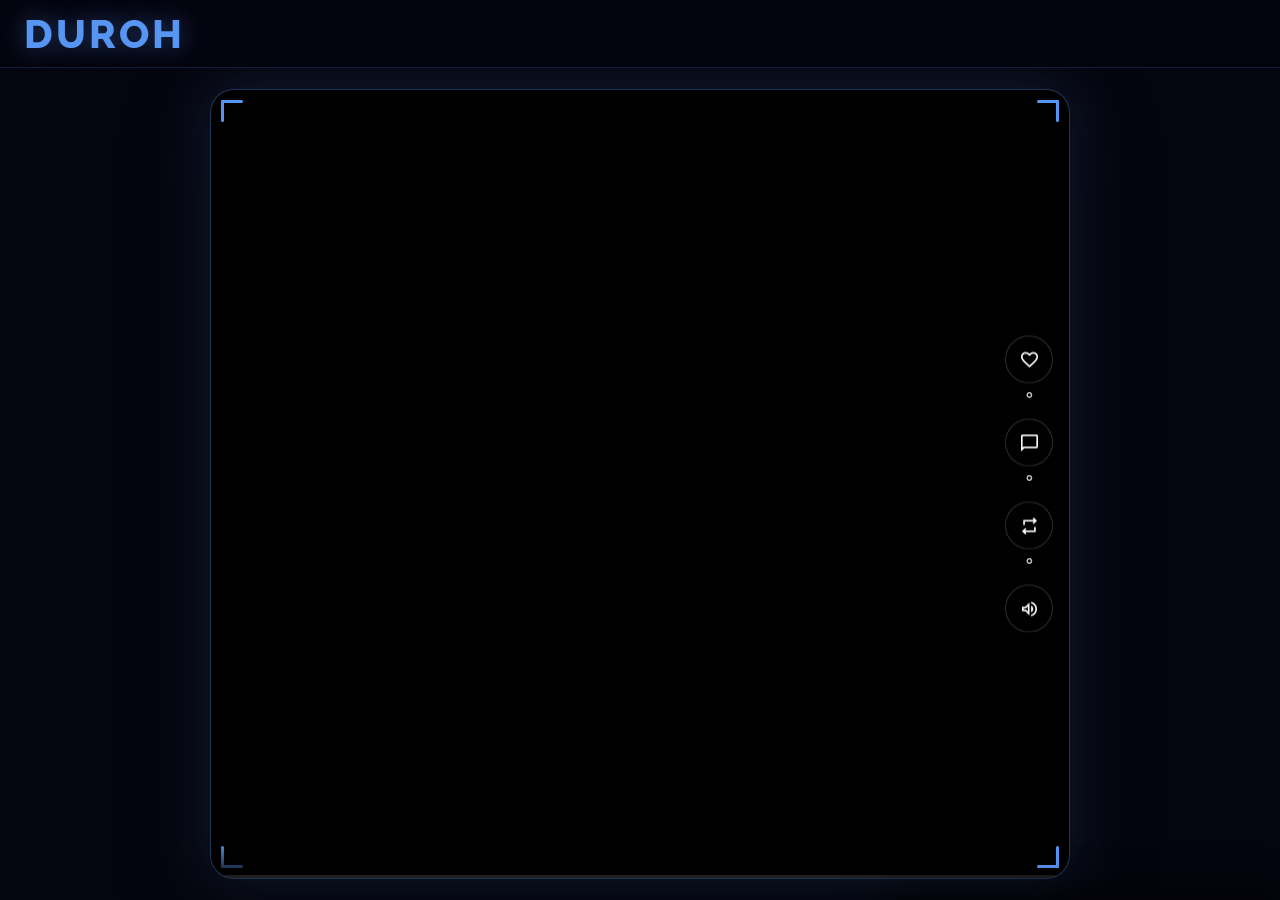
<file: index.html>
<!DOCTYPE html>
<html lang="en">
<head>
  <meta charset="UTF-8">
  <meta name="viewport" content="width=device-width, initial-scale=1.0">
  <title>DUROH</title>
  <link rel="stylesheet" href="index.css">
  <link href="https://fonts.googleapis.com/css2?family=Raleway:wght@400;600;700;800&display=swap" rel="stylesheet">
  <link href="https://fonts.googleapis.com/css2?family=Material+Symbols+Outlined:opsz,wght,FILL,GRAD@24,400,0,0" rel="stylesheet">
  <link rel="stylesheet" href="notifications.css">
</head>
<body>
  <div id="notifications" aria-live="polite" aria-atomic="true"></div>
  <canvas id="bgCanvas" aria-hidden="true"></canvas>

  <header class="navbar">
    <div class="logo">DUROH</div>

    <!-- Logged-in nav -->
    <nav id="authNav" style="display:none">
      <ul class="nav-items">
        <li class="nav-item"><button class="nav-link active" id="homeBtn"><span class="material-symbols-outlined">home</span> Home</button></li>
        <li class="nav-item"><button class="nav-link" id="inboxBtn"><span class="material-symbols-outlined">inbox</span> Inbox</button></li>
        <li class="nav-item"><button class="nav-link" id="uploadBtn"><span class="material-symbols-outlined">upload</span> Upload</button></li>
        <li class="nav-item"><button class="nav-link" id="profileBtn"><span class="material-symbols-outlined">person</span> Profile</button></li>
      </ul>
    </nav>

    <!-- Guest nav -->
    <nav id="guestNav" style="display:none">
      <ul class="nav-items">
        <li class="nav-item"><button class="nav-link nav-guest-btn" id="loginNavBtn"><span class="material-symbols-outlined">login</span> Log in</button></li>
        <li class="nav-item"><button class="nav-link nav-signup-btn" id="signupNavBtn"><span class="material-symbols-outlined">person_add</span> Sign up</button></li>
      </ul>
    </nav>

    <button class="menu-toggle" id="menuToggle"><span class="material-symbols-outlined">menu</span></button>
    <nav class="mobile-nav" id="mobileNav" aria-hidden="true">
      <ul id="mobileNavList"></ul>
    </nav>

    <!-- Profile pic button — only shown when logged in -->
    <button class="profile-pic-btn" id="profilePicBtn" style="display:none" title="Go to Profile" aria-label="Profile">
      <img id="profile-pic-img" src="dre.jpg" alt="Profile">
    </button>
  </header>

  <main>

    <div class="stage" id="stage">
      <div class="stage-glow" aria-hidden="true"></div>
      <div class="reel" id="reel"></div>
      <div class="corner tl" aria-hidden="true"></div>
      <div class="corner tr" aria-hidden="true"></div>
      <div class="corner bl" aria-hidden="true"></div>
      <div class="corner br" aria-hidden="true"></div>

      <div class="in-stage-actions" id="inStageActions">
        <div class="action-item">
          <button class="action-btn like-btn" id="likeBtn" title="Like">
            <span class="material-symbols-outlined" id="likeIcon">favorite</span>
          </button>
          <span class="action-count" id="likeCount">0</span>
        </div>
        <div class="action-item">
          <button class="action-btn comment-btn" id="commentBtn" title="Comment">
            <span class="material-symbols-outlined">chat_bubble</span>
          </button>
          <span class="action-count" id="commentCount">0</span>
        </div>
        <div class="action-item">
          <button class="action-btn repost-btn" id="repostBtn" title="Repost">
            <span class="material-symbols-outlined" id="repostIcon">repeat</span>
          </button>
          <span class="action-count" id="repostCount">0</span>
        </div>
        <div class="action-item">
          <button class="action-btn mute-btn" id="muteBtn" title="Toggle sound">
            <span class="material-symbols-outlined" id="muteIcon">volume_up</span>
          </button>
        </div>
      </div>

      <div class="in-stage-caption" id="inStageCaption"></div>

      <div class="video-progress" id="videoProgress" aria-hidden="true">
        <div class="video-progress-fill" id="videoProgressFill"></div>
      </div>

      <button class="nav-arrow nav-up" id="navUp" aria-label="Previous video">
        <span class="material-symbols-outlined">expand_less</span>
      </button>
      <button class="nav-arrow nav-down" id="navDown" aria-label="Next video">
        <span class="material-symbols-outlined">expand_more</span>
      </button>
    </div>
  </main>

  <div class="comments-backdrop" id="commentsBackdrop"></div>
  <div class="comments-panel" id="commentsPanel" aria-hidden="true">
    <div class="comments-drag-handle"></div>
    <div class="comments-header">
      <h3>Comments</h3>
      <button class="close-comments-btn" id="closeComments"><span class="material-symbols-outlined">close</span></button>
    </div>
    <div class="comments-list" id="commentsList"><p class="comments-empty">No comments yet. Be the first!</p></div>
    <div class="comment-input-row">
      <input type="text" id="commentInput" placeholder="Add a comment…" maxlength="300" autocomplete="off" />
      <button class="post-comment-btn" id="submitComment">Post</button>
    </div>
  </div>

<script type="module">
import { client, account, databases, getCurrentUser, Query, ID, DB_ID, COL_VIDEOS, COL_LIKES, COL_COMMENTS, COL_REPOSTS } from './appwrite.js';
import { showNotification } from './notifications.js';

// ── Auth state: show right nav, profile pic ──────────────────────
const authNav       = document.getElementById('authNav');
const guestNav      = document.getElementById('guestNav');
const profilePicBtn = document.getElementById('profilePicBtn');
const profilePicImg = document.getElementById('profile-pic-img');
const mobileNavList = document.getElementById('mobileNavList');

let currentUser = null;
let userPrefs   = {};

async function initAuth() {
  currentUser = await getCurrentUser();
  if (currentUser) {
    userPrefs = await account.getPrefs().catch(() => ({}));
    // Show logged-in nav
    authNav.style.display = 'block';
    guestNav.style.display = 'none';
    profilePicBtn.style.display = 'flex';
    // Sync profile pic
    syncProfilePic();
    // Mobile nav: full logged-in items
    mobileNavList.innerHTML = `
      <li><button class="nav-link" onclick="window.location.href='index.html'">Home</button></li>
      <li><button class="nav-link" onclick="window.location.href='chat.html'">Inbox</button></li>
      <li><button class="nav-link" onclick="window.location.href='upload.html'">Upload</button></li>
      <li><button class="nav-link" onclick="window.location.href='profile.html'">Profile</button></li>`;
  } else {
    // Show guest nav
    authNav.style.display = 'none';
    guestNav.style.display = 'block';
    profilePicBtn.style.display = 'none';
    // Mobile nav: guest items
    mobileNavList.innerHTML = `
      <li><button class="nav-link" onclick="window.location.href='login.html'">Log in</button></li>
      <li><button class="nav-link nav-signup-btn" onclick="window.location.href='signup.html'">Sign up</button></li>`;
  }
}

function syncProfilePic() {
  const pic = userPrefs.picUrl;
  if (pic && profilePicImg) profilePicImg.src = pic;
}

// ── Run auth then load videos ──
// initAuth is awaited so currentUser is set before fetchVideos runs
await initAuth();

// Re-sync when tab becomes visible or localStorage updates (profile page saves)
document.addEventListener('visibilitychange', async () => {
  if (document.visibilityState === 'visible') {
    userPrefs = await account.getPrefs().catch(() => ({}));
    syncProfilePic();
  }
});
window.addEventListener('storage', async e => {
  if (e.key === 'profile_updated') {
    userPrefs = await account.getPrefs().catch(() => ({}));
    syncProfilePic();
  }
});

// Profile pic button → profile.html
profilePicBtn.addEventListener('click', () => window.location.href = 'profile.html');

// Navbar
document.getElementById('homeBtn').onclick    = () => {};
document.getElementById('inboxBtn').onclick   = () => window.location.href = 'chat.html';
document.getElementById('uploadBtn').onclick  = () => window.location.href = 'upload.html';
document.getElementById('profileBtn').onclick = () => window.location.href = 'profile.html';
document.getElementById('loginNavBtn').onclick  = () => window.location.href = 'login.html';
document.getElementById('signupNavBtn').onclick = () => window.location.href = 'signup.html';

// Mobile menu
const menuToggle = document.getElementById('menuToggle');
const mobileNav  = document.getElementById('mobileNav');
const closeMNav  = () => { mobileNav.style.display='none'; mobileNav.setAttribute('aria-hidden','true'); };
const openMNav   = () => { mobileNav.style.display='block'; mobileNav.setAttribute('aria-hidden','false'); };
menuToggle.addEventListener('click', e => { e.stopPropagation(); mobileNav.style.display==='block' ? closeMNav() : openMNav(); });
document.addEventListener('click', e => { if (!mobileNav.contains(e.target) && e.target!==menuToggle) closeMNav(); });
document.addEventListener('keydown', e => { if (e.key==='Escape') { closeMNav(); closeComments(); } });

// ── Canvas particles ──
const canvas = document.getElementById('bgCanvas');
const ctx    = canvas.getContext('2d');
let particles = [];
function resizeCanvas() { canvas.width=window.innerWidth; canvas.height=window.innerHeight; }
resizeCanvas(); window.addEventListener('resize', resizeCanvas);
function spawnP() { return {x:Math.random()*canvas.width,y:Math.random()*canvas.height,r:Math.random()*1.8+.4,vx:(Math.random()-.5)*.3,vy:(Math.random()-.5)*.3,a:Math.random()*.5+.1}; }
for(let i=0;i<90;i++) particles.push(spawnP());
function drawP() {
  ctx.clearRect(0,0,canvas.width,canvas.height);
  particles.forEach(p=>{ctx.beginPath();ctx.arc(p.x,p.y,p.r,0,Math.PI*2);ctx.fillStyle=`rgba(87,149,243,${p.a})`;ctx.fill();p.x+=p.vx;p.y+=p.vy;if(p.x<0||p.x>canvas.width)p.vx*=-1;if(p.y<0||p.y>canvas.height)p.vy*=-1;});
  requestAnimationFrame(drawP);
}
drawP();

// ── State ──
let videos=[], currentIndex=0, isMuted=false, isTransitioning=false;
let interactions={liked:false,reposted:false,likes:0,comments:0,reposts:0};
let likeDocId=null, repostDocId=null;

const reel           = document.getElementById('reel');
const inStageCaption = document.getElementById('inStageCaption');
const likeBtn        = document.getElementById('likeBtn');
const likeCountEl    = document.getElementById('likeCount');
const commentBtn     = document.getElementById('commentBtn');
const commentCountEl = document.getElementById('commentCount');
const repostBtn      = document.getElementById('repostBtn');
const repostCountEl  = document.getElementById('repostCount');
const muteBtn        = document.getElementById('muteBtn');
const muteIcon       = document.getElementById('muteIcon');
const progressFill   = document.getElementById('videoProgressFill');

function uid() { return currentUser?.$id||null; }
function fmt(n){if(n>=1e6)return(n/1e6).toFixed(1)+'M';if(n>=1e3)return(n/1e3).toFixed(1)+'k';return String(n);}
function esc(s){return String(s).replace(/&/g,'&amp;').replace(/</g,'&lt;').replace(/>/g,'&gt;').replace(/"/g,'&quot;');}

// ── Fetch videos ──
async function fetchVideos() {
  // Guard: catch unfilled DB_ID placeholder
  if (DB_ID === 'YOUR_DATABASE_ID') {
    reel.innerHTML = '<p class="empty-msg">⚠️ Open appwrite.js and paste your Database ID into DB_ID.</p>';
    return;
  }
  try {
    const res = await databases.listDocuments(DB_ID,COL_VIDEOS,[Query.orderDesc('created_at'),Query.limit(100)]);
    if(!res.documents.length){reel.innerHTML='<p class="empty-msg">No videos uploaded yet.</p>';return;}
    videos=res.documents; renderSlide(currentIndex,'none');
  } catch(err){reel.innerHTML='<p class="empty-msg">Failed to load videos.</p>';console.error(err);}
}

function renderSlide(index,direction='down') {
  if(!videos.length) return;
  const doc=videos[index];
  inStageCaption.textContent  = doc.caption||'';

  const oldSlide=reel.querySelector('.slide');
  if(oldSlide){oldSlide.classList.add(direction==='up'?'exit-down':'exit-up');setTimeout(()=>oldSlide.remove(),420);}

  const slide=document.createElement('div');
  slide.className='slide '+(direction==='up'?'enter-up':direction==='none'?'enter-none':'enter-down');
  const videoEl=document.createElement('video');
  videoEl.src=doc.url; videoEl.autoplay=true; videoEl.loop=true; videoEl.playsInline=true; videoEl.muted=isMuted; videoEl.volume=1.0;
  videoEl.addEventListener('timeupdate',()=>{if(videoEl.duration) progressFill.style.width=(videoEl.currentTime/videoEl.duration*100)+'%';});
  videoEl.addEventListener('click',()=>{videoEl.paused?videoEl.play():videoEl.pause();});
  slide.appendChild(videoEl);
  reel.appendChild(slide);

  videoEl.play().then(()=>{if(!isMuted){videoEl.muted=false;videoEl.volume=1.0;}}).catch(()=>{
    videoEl.muted=true;
    videoEl.play().then(()=>{if(!isMuted) setTimeout(()=>{videoEl.muted=false;videoEl.volume=1.0;},300);});
  });

  loadInteractions(doc.$id);
  loadComments(doc.$id);
}

function navigate(dir) {
  if(!videos.length||isTransitioning) return;
  isTransitioning=true; closeComments();
  currentIndex=dir==='up'?(currentIndex-1+videos.length)%videos.length:(currentIndex+1)%videos.length;
  renderSlide(currentIndex,dir);
  setTimeout(()=>{isTransitioning=false;},450);
}
document.getElementById('navUp').addEventListener('click',()=>navigate('up'));
document.getElementById('navDown').addEventListener('click',()=>navigate('down'));

let wheelAccum=0;
window.addEventListener('wheel',e=>{e.preventDefault();wheelAccum+=e.deltaY;if(wheelAccum>80){navigate('down');wheelAccum=0;}if(wheelAccum<-80){navigate('up');wheelAccum=0;}},{passive:false});
let touchStartY=0;
window.addEventListener('touchstart',e=>{touchStartY=e.touches[0].clientY;},{passive:true});
window.addEventListener('touchend',e=>{const dy=touchStartY-e.changedTouches[0].clientY;if(Math.abs(dy)>55) navigate(dy>0?'down':'up');});
window.addEventListener('keydown',e=>{if(e.key==='ArrowDown') navigate('down');if(e.key==='ArrowUp') navigate('up');});

muteBtn.addEventListener('click',()=>{
  isMuted=!isMuted; muteIcon.textContent=isMuted?'volume_off':'volume_up'; muteBtn.classList.toggle('muted',isMuted);
  const vid=reel.querySelector('video'); if(vid){vid.muted=isMuted;if(!isMuted) vid.volume=1.0;}
});

// ── Interactions ──
async function loadInteractions(videoId) {
  likeCountEl.textContent='0';commentCountEl.textContent='0';repostCountEl.textContent='0';
  likeBtn.classList.remove('liked');repostBtn.classList.remove('reposted');
  likeDocId=repostDocId=null;
  interactions={liked:false,reposted:false,likes:0,comments:0,reposts:0};
  try {
    const q=[Query.equal('video_id',videoId),Query.limit(1000)];
    const[lk,cm,rp]=await Promise.all([
      databases.listDocuments(DB_ID,COL_LIKES,q),
      databases.listDocuments(DB_ID,COL_COMMENTS,q),
      databases.listDocuments(DB_ID,COL_REPOSTS,q),
    ]);
    interactions.likes=lk.total;interactions.comments=cm.total;interactions.reposts=rp.total;
    if(uid()){
      const myLike=lk.documents.find(d=>d.user_id===uid());
      const myRepost=rp.documents.find(d=>d.user_id===uid());
      interactions.liked=!!myLike;interactions.reposted=!!myRepost;
      likeDocId=myLike?.$id||null;repostDocId=myRepost?.$id||null;
    }
    likeCountEl.textContent=fmt(interactions.likes);
    commentCountEl.textContent=fmt(interactions.comments);
    repostCountEl.textContent=fmt(interactions.reposts);
    likeBtn.classList.toggle('liked',interactions.liked);
    repostBtn.classList.toggle('reposted',interactions.reposted);
  }catch(e){console.warn(e);}
}

likeBtn.addEventListener('click',async()=>{
  const videoId=videos[currentIndex]?.$id; if(!videoId) return;
  if(!uid()){showNotification('Log in to like videos','info');return;}
  const was=interactions.liked; interactions.liked=!was; interactions.likes+=was?-1:1;
  likeCountEl.textContent=fmt(interactions.likes); likeBtn.classList.toggle('liked',interactions.liked); animate(likeBtn,'pop');
  try{
    if(was&&likeDocId){await databases.deleteDocument(DB_ID,COL_LIKES,likeDocId);likeDocId=null;}
    else if(!was){const d=await databases.createDocument(DB_ID,COL_LIKES,ID.unique(),{video_id:videoId,user_id:uid()});likeDocId=d.$id;}
  }catch{interactions.liked=was;interactions.likes+=was?1:-1;likeCountEl.textContent=fmt(interactions.likes);likeBtn.classList.toggle('liked',was);}
});

repostBtn.addEventListener('click',async()=>{
  const videoId=videos[currentIndex]?.$id; if(!videoId) return;
  if(!uid()){showNotification('Log in to repost','info');return;}
  const was=interactions.reposted; interactions.reposted=!was; interactions.reposts+=was?-1:1;
  repostCountEl.textContent=fmt(interactions.reposts); repostBtn.classList.toggle('reposted',interactions.reposted); animate(repostBtn,'spin');
  if(!was) showNotification('Reposted!','success',{duration:1400});
  try{
    if(was&&repostDocId){await databases.deleteDocument(DB_ID,COL_REPOSTS,repostDocId);repostDocId=null;}
    else if(!was){const d=await databases.createDocument(DB_ID,COL_REPOSTS,ID.unique(),{video_id:videoId,user_id:uid()});repostDocId=d.$id;}
  }catch{interactions.reposted=was;interactions.reposts+=was?1:-1;repostCountEl.textContent=fmt(interactions.reposts);repostBtn.classList.toggle('reposted',was);}
});

function animate(el,cls){el.classList.remove(cls);void el.offsetWidth;el.classList.add(cls);el.addEventListener('animationend',()=>el.classList.remove(cls),{once:true});}

// ── Comments ──
const commentsPanel=document.getElementById('commentsPanel');
const commentsBackdrop=document.getElementById('commentsBackdrop');
const commentsList=document.getElementById('commentsList');
const commentInput=document.getElementById('commentInput');
const submitComment=document.getElementById('submitComment');

function openComments(){commentsPanel.classList.add('open');commentsPanel.setAttribute('aria-hidden','false');commentsBackdrop.classList.add('open');}
function closeComments(){commentsPanel.classList.remove('open');commentsPanel.setAttribute('aria-hidden','true');commentsBackdrop.classList.remove('open');}
commentBtn.addEventListener('click',openComments);
document.getElementById('closeComments').addEventListener('click',closeComments);
commentsBackdrop.addEventListener('click',closeComments);

async function loadComments(videoId){
  commentsList.innerHTML='<p class="comments-loading">Loading…</p>';
  try{
    const res=await databases.listDocuments(DB_ID,COL_COMMENTS,[Query.equal('video_id',videoId),Query.orderAsc('created_at'),Query.limit(200)]);
    if(!res.documents.length){commentsList.innerHTML='<p class="comments-empty">No comments yet. Be the first!</p>';return;}
    commentsList.innerHTML='';
    res.documents.forEach(c=>{
      const item=document.createElement('div'); item.className='comment-item';
      item.innerHTML=`<div class="comment-avatar">${esc(c.username||'A')[0].toUpperCase()}</div><div class="comment-content"><span class="comment-username">${esc(c.username||'Anonymous')}</span><p class="comment-text">${esc(c.content)}</p></div>`;
      commentsList.appendChild(item);
    });
    commentsList.scrollTop=commentsList.scrollHeight;
  }catch{commentsList.innerHTML='<p class="comments-empty">Could not load comments.</p>';}
}

submitComment.addEventListener('click',async()=>{
  const videoId=videos[currentIndex]?.$id; if(!videoId) return;
  const content=commentInput.value.trim(); if(!content) return;
  if(!uid()){showNotification('Log in to comment','info');return;}
  const username=userPrefs.firstName||currentUser?.name?.split(' ')[0]||'Anonymous';
  submitComment.disabled=true;
  try{
    await databases.createDocument(DB_ID,COL_COMMENTS,ID.unique(),{video_id:videoId,user_id:uid(),content,username,created_at:new Date().toISOString()});
    commentInput.value=''; interactions.comments+=1; commentCountEl.textContent=fmt(interactions.comments);
    loadComments(videoId);
  }catch{showNotification('Failed to post','error');}
  finally{submitComment.disabled=false;}
});
commentInput.addEventListener('keydown',e=>{if(e.key==='Enter') submitComment.click();});

fetchVideos();
</script>
</body>
</html>
</file>
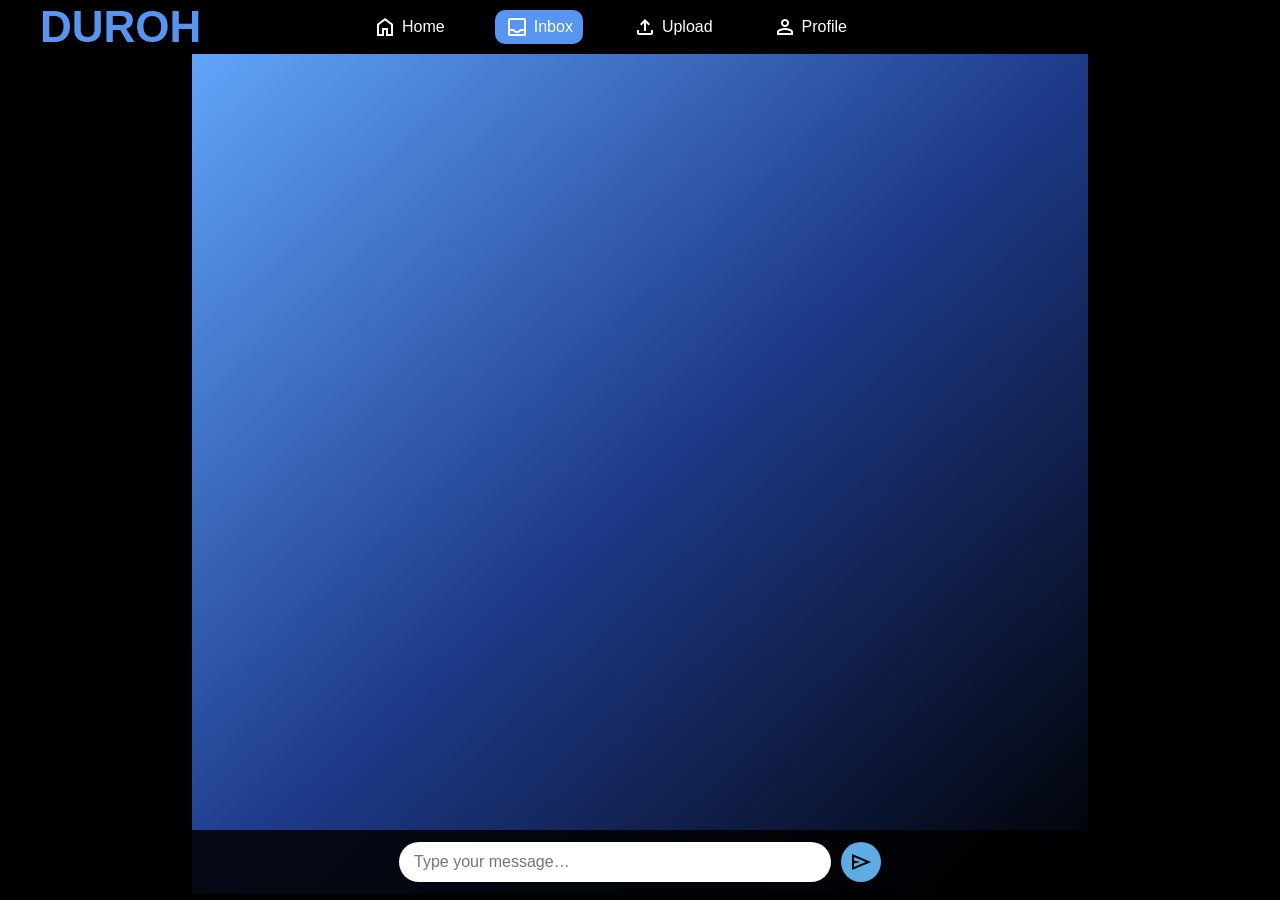
<file: chat.html>
<!DOCTYPE html>
<html lang="en">
<head>
  <meta charset="UTF-8"><meta name="viewport" content="width=device-width,initial-scale=1.0">
  <title>Inbox – DUROH</title>
  <link rel="stylesheet" href="chat.css">
  <link href="https://fonts.googleapis.com/css2?family=Material+Symbols+Outlined" rel="stylesheet">
</head>
<body>
  <header class="navbar">
    <div class="logo">DUROH</div>
    <nav>
      <ul class="nav-items">
        <li class="nav-item"><button class="nav-link" id="homeBtn"><span class="material-symbols-outlined">home</span> Home</button></li>
        <li class="nav-item"><button class="nav-link active"><span class="material-symbols-outlined">inbox</span> Inbox</button></li>
        <li class="nav-item"><button class="nav-link" id="uploadBtn"><span class="material-symbols-outlined">upload</span> Upload</button></li>
        <li class="nav-item"><button class="nav-link" id="profileBtn"><span class="material-symbols-outlined">person</span> Profile</button></li>
      </ul>
    </nav>
    <button class="menu-toggle" id="menuToggle"><span class="material-symbols-outlined">menu</span></button>
    <nav class="mobile-nav" id="mobileNav" aria-hidden="true">
      <ul>
        <li><button class="nav-link" onclick="window.location.href='index.html'">Home</button></li>
        <li><button class="nav-link" onclick="window.location.href='chat.html'">Chat</button></li>
        <li><button class="nav-link" onclick="window.location.href='upload.html'">Upload</button></li>
        <li><button class="nav-link" onclick="window.location.href='profile.html'">Profile</button></li>
      </ul>
    </nav>
  </header>
  <div class="chat-container">
    <div class="messages" id="messages"></div>
    <div class="chat-input-container">
      <input type="text" id="chatInput" placeholder="Type your message…" />
      <button id="sendBtn"><span class="material-symbols-outlined">send</span></button>
    </div>
  </div>
  <script type="module">
    import { client, account, databases, requireAuth, Query, ID, DB_ID, COL_MESSAGES } from './appwrite.js';
    document.getElementById('homeBtn').onclick    = () => window.location.href='index.html';
    document.getElementById('uploadBtn').onclick  = () => window.location.href='upload.html';
    document.getElementById('profileBtn').onclick = () => window.location.href='profile.html';
    const menuToggle=document.getElementById('menuToggle');
    const mobileNav=document.getElementById('mobileNav');
    const closeNav=()=>{mobileNav.style.display='none';mobileNav.setAttribute('aria-hidden','true')};
    const openNav=()=>{mobileNav.style.display='block';mobileNav.setAttribute('aria-hidden','false')};
    menuToggle.addEventListener('click',e=>{e.stopPropagation();mobileNav.style.display==='block'?closeNav():openNav()});
    document.addEventListener('click',e=>{if(!mobileNav.contains(e.target)&&e.target!==menuToggle)closeNav()});

    const currentUser = await requireAuth('index.html');
    if (!currentUser) throw new Error('Not authenticated');
    const prefs = await account.getPrefs().catch(()=>({}));
    const displayName = prefs.firstName || currentUser.name?.split(' ')[0] || 'User';
    const picUrl = prefs.picUrl || null;

    const messagesEl=document.getElementById('messages');
    const chatInput=document.getElementById('chatInput');
    const sendBtn=document.getElementById('sendBtn');

    function appendMessage(msg){
      const isSent=msg.user_id===currentUser.$id;
      const div=document.createElement('div');
      div.className='message '+(isSent?'sent':'received');
      const senderDiv=document.createElement('div');senderDiv.className='sender-info';
      const pic=document.createElement('img');pic.className='sender-pic';pic.src=msg.picUrl||'dre.jpg';pic.alt=msg.first_name||'User';
      const name=document.createElement('span');name.textContent=msg.first_name||'User';
      senderDiv.appendChild(pic);senderDiv.appendChild(name);
      const content=document.createElement('div');content.className='content';content.textContent=msg.content;
      const time=document.createElement('div');time.className='time';time.textContent=new Date(msg.created_at||msg.$createdAt).toLocaleTimeString([],{hour:'2-digit',minute:'2-digit'});
      div.appendChild(senderDiv);div.appendChild(content);div.appendChild(time);
      messagesEl.appendChild(div);
      messagesEl.scrollTop=messagesEl.scrollHeight;
    }

    async function loadMessages(){
      try{
        const res=await databases.listDocuments(DB_ID,COL_MESSAGES,[Query.orderAsc('created_at'),Query.limit(200)]);
        messagesEl.innerHTML='';
        res.documents.forEach(appendMessage);
      }catch(err){console.error(err);}
    }

    async function sendMessage(){
      const content=chatInput.value.trim();
      if(!content)return;
      chatInput.value='';
      const msg={user_id:currentUser.$id,first_name:displayName,picUrl,content,created_at:new Date().toISOString()};
      appendMessage(msg);
      try{await databases.createDocument(DB_ID,COL_MESSAGES,ID.unique(),msg);}
      catch(err){console.error(err);}
    }

    sendBtn.addEventListener('click',sendMessage);
    chatInput.addEventListener('keydown',e=>{if(e.key==='Enter')sendMessage();});

    // Appwrite Realtime
    client.subscribe(`databases.${DB_ID}.collections.${COL_MESSAGES}.documents`, response=>{
      if(response.events.some(ev=>ev.includes('.create'))){
        const doc=response.payload;
        if(doc.user_id!==currentUser.$id) appendMessage(doc);
      }
    });

    loadMessages();
  </script>
</body>
</html>
</file>
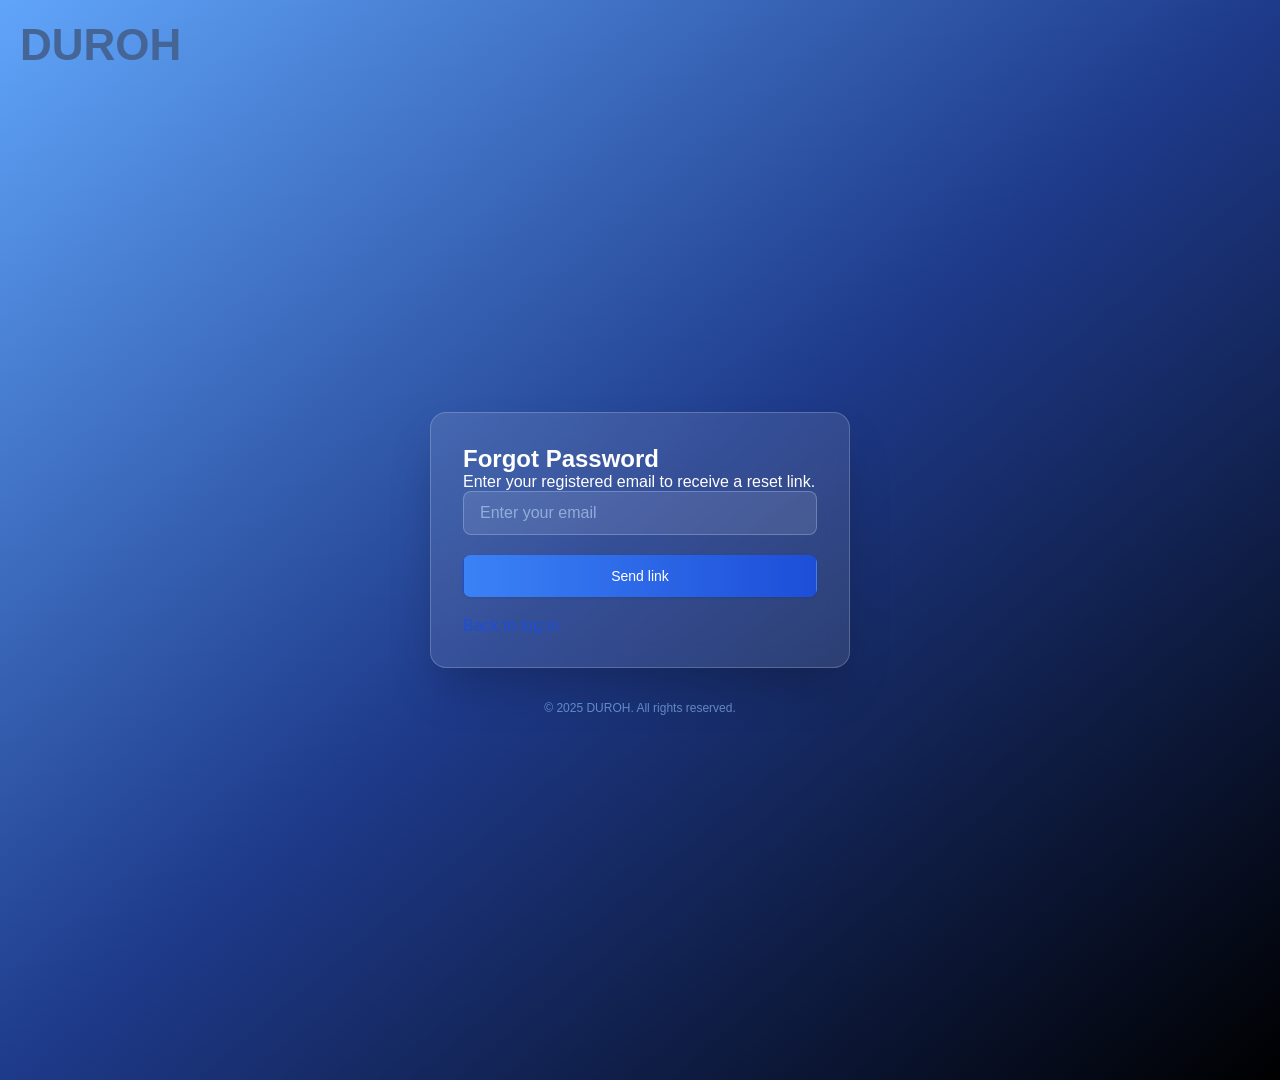
<file: forgetpassword.html>
<!DOCTYPE html>
<html lang="en">
<head>
  <meta charset="UTF-8"><meta name="viewport" content="width=device-width,initial-scale=1.0">
  <title>Forgot Password – DUROH</title>
  <link rel="stylesheet" href="forgetpassword.css">
  <link rel="stylesheet" href="notifications.css">
</head>
<body>
  <div id="notifications" aria-live="polite" aria-atomic="true"></div>
  <div class="login-container">
    <div class="logo">DUROH</div>
    <div class="login-card">
      <h2>Forgot Password</h2>
      <p>Enter your registered email to receive a reset link.</p>
      <form id="forgotForm">
        <input type="email" id="resetEmail" placeholder="Enter your email" required />
        <button type="submit" id="sendBtn" class="send-button">Send link</button>
      </form>
      <button id="vf">Back to log in</button>
      <div class="footer-text">© 2025 DUROH. All rights reserved.</div>
    </div>
  </div>
  <script type="module">
    import { account } from './appwrite.js';
    import { showNotification } from './notifications.js';
    document.addEventListener("DOMContentLoaded",()=>{
      const form=document.getElementById("forgotForm");
      const sendBtn=document.getElementById("sendBtn");
      form.addEventListener("submit",async(e)=>{
        e.preventDefault();
        const email=document.getElementById("resetEmail").value.trim();
        if(!email){showNotification("Please enter your email.","error");return;}
        const resetUrl=window.location.origin+window.location.pathname.substring(0,window.location.pathname.lastIndexOf('/'))+"/resetpassword.html";
        sendBtn.disabled=true;sendBtn.textContent="Sending…";
        try{
          await account.createRecovery(email,resetUrl);
          showNotification("Reset link sent — check your inbox.","success");
          document.getElementById("resetEmail").value="";
        }catch(err){showNotification(err.message||"Failed to send reset email.","error");}
        finally{sendBtn.disabled=false;sendBtn.textContent="Send link";}
      });
      document.getElementById("vf").addEventListener("click",()=>window.location.href="index.html");
    });
  </script>
</body>
</html>
</file>
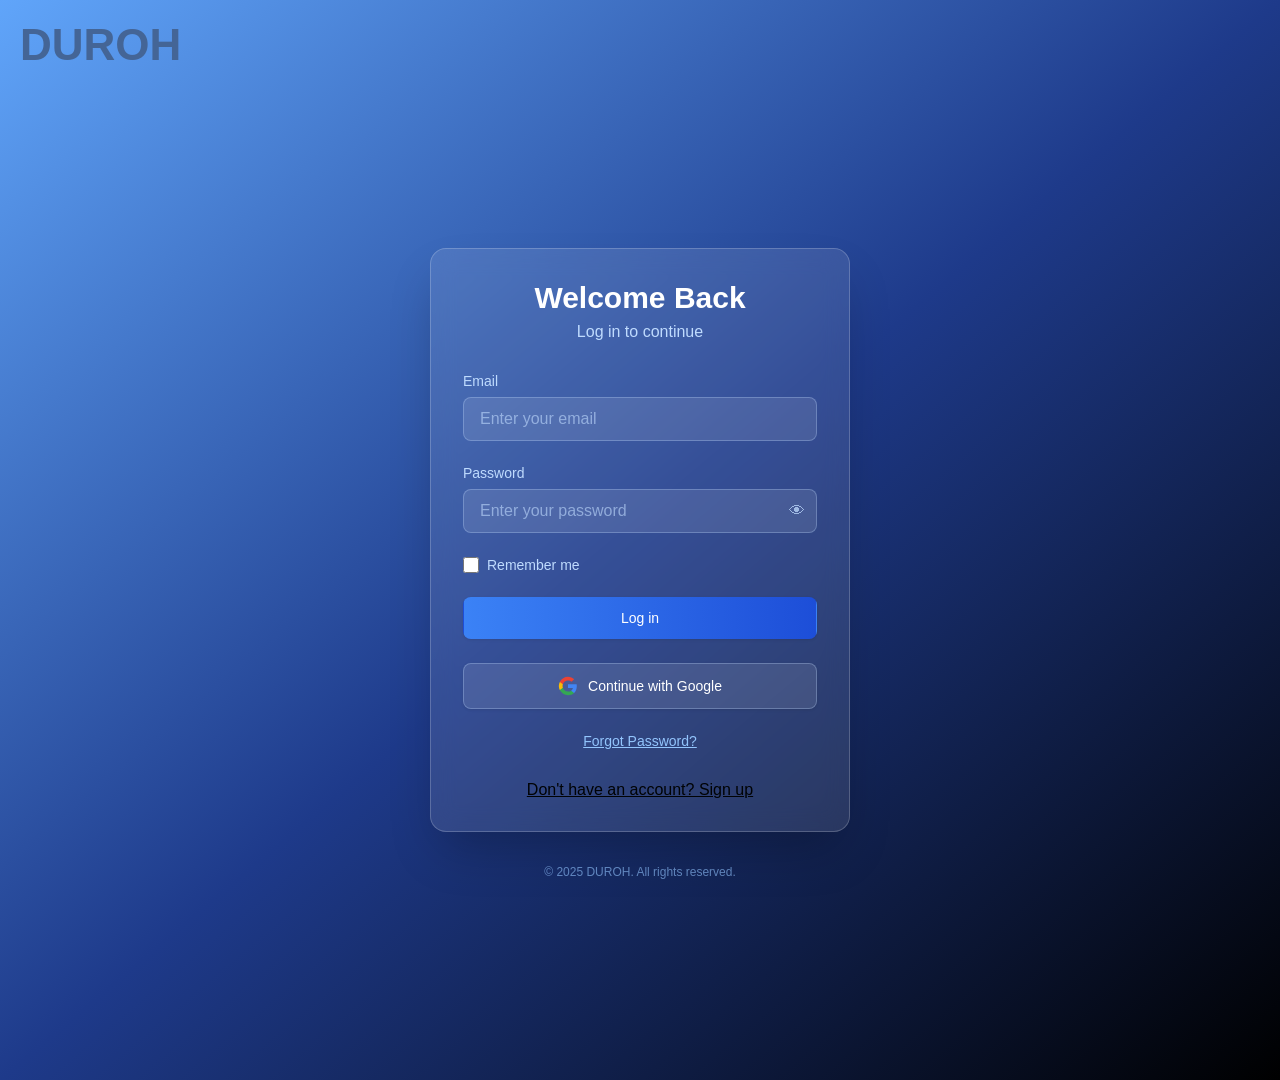
<file: login.html>
<!DOCTYPE html>
<html lang="en">
<head>
  <meta charset="UTF-8">
  <meta name="viewport" content="width=device-width, initial-scale=1.0">
  <title>Login – DUROH</title>
  <link rel="apple-touch-icon" sizes="180x180" href="/apple-touch-icon.png">
  <link rel="icon" type="image/png" sizes="32x32" href="/favicon-32x32.png">
  <link rel="icon" type="image/png" sizes="16x16" href="/favicon-16x16.png">
  <link rel="manifest" href="/site.webmanifest">
  <link rel="stylesheet" href="login.css">
  <link rel="stylesheet" href="notifications.css">
</head>
<body>
  <div id="notifications" aria-live="polite" aria-atomic="true"></div>
  <div class="login-container">
    <div class="logo">DUROH</div>
    <div class="background-animation" id="background-animation"></div>
    <div class="login-card">
      <div class="header-content"><h2>Welcome Back</h2><p>Log in to continue</p></div>
      <form id="login-form" class="login-form">
        <div class="form-group">
          <label for="email">Email</label>
          <div class="input-wrapper">
            <input id="email" type="email" required placeholder="Enter your email" />
          </div>
        </div>
        <div class="form-group">
          <label for="password">Password</label>
          <div class="input-wrapper">
            <input id="password" type="password" required placeholder="Enter your password" />
            <span id="togglePassword" class="toggle-password">👁</span>
          </div>
        </div>
        <div class="form-group remember">
          <label for="rememberMe">
            <input type="checkbox" id="rememberMe" /> Remember me
          </label>
        </div>
        <button type="submit" id="login-button" class="login-button">
          <span class="button-text">Log in</span>
          <span class="spinner hidden"></span>
        </button>

        <!-- Google login -->
        <button type="button" id="google-login-button" class="google-login-button">
          <svg width="20" height="20" viewBox="0 0 24 24" fill="none" xmlns="http://www.w3.org/2000/svg" style="margin-right:10px;flex-shrink:0">
            <path d="M22.56 12.25c0-.78-.07-1.53-.2-2.25H12v4.26h5.92c-.26 1.37-1.04 2.53-2.21 3.31v2.77h3.57c2.08-1.92 3.28-4.74 3.28-8.09z" fill="#4285F4"/>
            <path d="M12 23c2.97 0 5.46-.98 7.28-2.66l-3.57-2.77c-.98.66-2.23 1.06-3.71 1.06-2.86 0-5.29-1.93-6.16-4.53H2.18v2.84C3.99 20.53 7.7 23 12 23z" fill="#34A853"/>
            <path d="M5.84 14.09c-.22-.66-.35-1.36-.35-2.09s.13-1.43.35-2.09V7.07H2.18C1.43 8.55 1 10.22 1 12s.43 3.45 1.18 4.93l2.85-2.22.81-.62z" fill="#FBBC05"/>
            <path d="M12 5.38c1.62 0 3.06.56 4.21 1.64l3.15-3.15C17.45 2.09 14.97 1 12 1 7.7 1 3.99 3.47 2.18 7.07l3.66 2.84c.87-2.6 3.3-4.53 6.16-4.53z" fill="#EA4335"/>
          </svg>
          Continue with Google
        </button>

        <div class="label-group">
          <button type="button" id="forgot-password">Forgot Password?</button>
        </div>
      </form>
      <div class="signup-prompt"><button id="yeah">Don't have an account? Sign up</button></div>
      <div class="footer-text">© 2025 DUROH. All rights reserved.</div>
    </div>
  </div>

  <script type="module">
    import { account, getCurrentUser } from './appwrite.js';
    import { showNotification } from './notifications.js';

    // Already logged in → go straight to home
    getCurrentUser().then(u => { if (u) window.location.replace('index.html'); });

    document.addEventListener("DOMContentLoaded", () => {
      const bg = document.getElementById('background-animation');
      for (let i = 0; i < 20; i++) {
        const b = document.createElement('div');
        b.className = 'bubble';
        const s = Math.random() * 100 + 50;
        b.style.cssText = `width:${s}px;height:${s}px;left:${Math.random() * 100}%;top:${Math.random() * 100}%;animation-duration:${Math.random() * 10 + 10}s;animation-delay:${Math.random() * 5}s`;
        bg.appendChild(b);
      }

      const loginForm = document.getElementById("login-form");
      const loginBtn  = document.getElementById("login-button");
      const btnText   = loginBtn.querySelector(".button-text");
      const spinner   = loginBtn.querySelector(".spinner");
      const pwdInput  = document.getElementById("password");
      const toggle    = document.getElementById("togglePassword");
      const remember  = document.getElementById("rememberMe");

      const saved = localStorage.getItem('remember_email');
      if (saved) { document.getElementById('email').value = saved; remember.checked = true; }

      toggle.addEventListener("click", () => {
        pwdInput.type = pwdInput.type === "password" ? "text" : "password";
        toggle.textContent = pwdInput.type === "password" ? "👁" : "🙈";
      });

      loginForm.addEventListener("submit", async (e) => {
        e.preventDefault();
        const email    = document.getElementById("email").value.trim();
        const password = pwdInput.value;
        btnText.classList.add("hidden"); spinner.classList.remove("hidden"); loginBtn.disabled = true;
        try {
          await account.createEmailPasswordSession(email, password);
          if (remember.checked) localStorage.setItem('remember_email', email);
          else localStorage.removeItem('remember_email');
          window.location.href = "index.html";
        } catch {
          showNotification("Invalid email or password.", 'error');
        } finally {
          btnText.classList.remove("hidden"); spinner.classList.add("hidden"); loginBtn.disabled = false;
        }
      });

      // Google OAuth
      document.getElementById("google-login-button").addEventListener("click", () => {
        account.createOAuth2Session(
          'google',
          window.location.origin + '/index.html',
          window.location.origin + '/login.html'
        );
      });

      document.getElementById("forgot-password").addEventListener("click", () => window.location.href = "forgetpassword.html");
      document.getElementById("yeah").addEventListener("click", () => window.location.href = "signup.html");
    });
  </script>
</body>
</html>
</file>
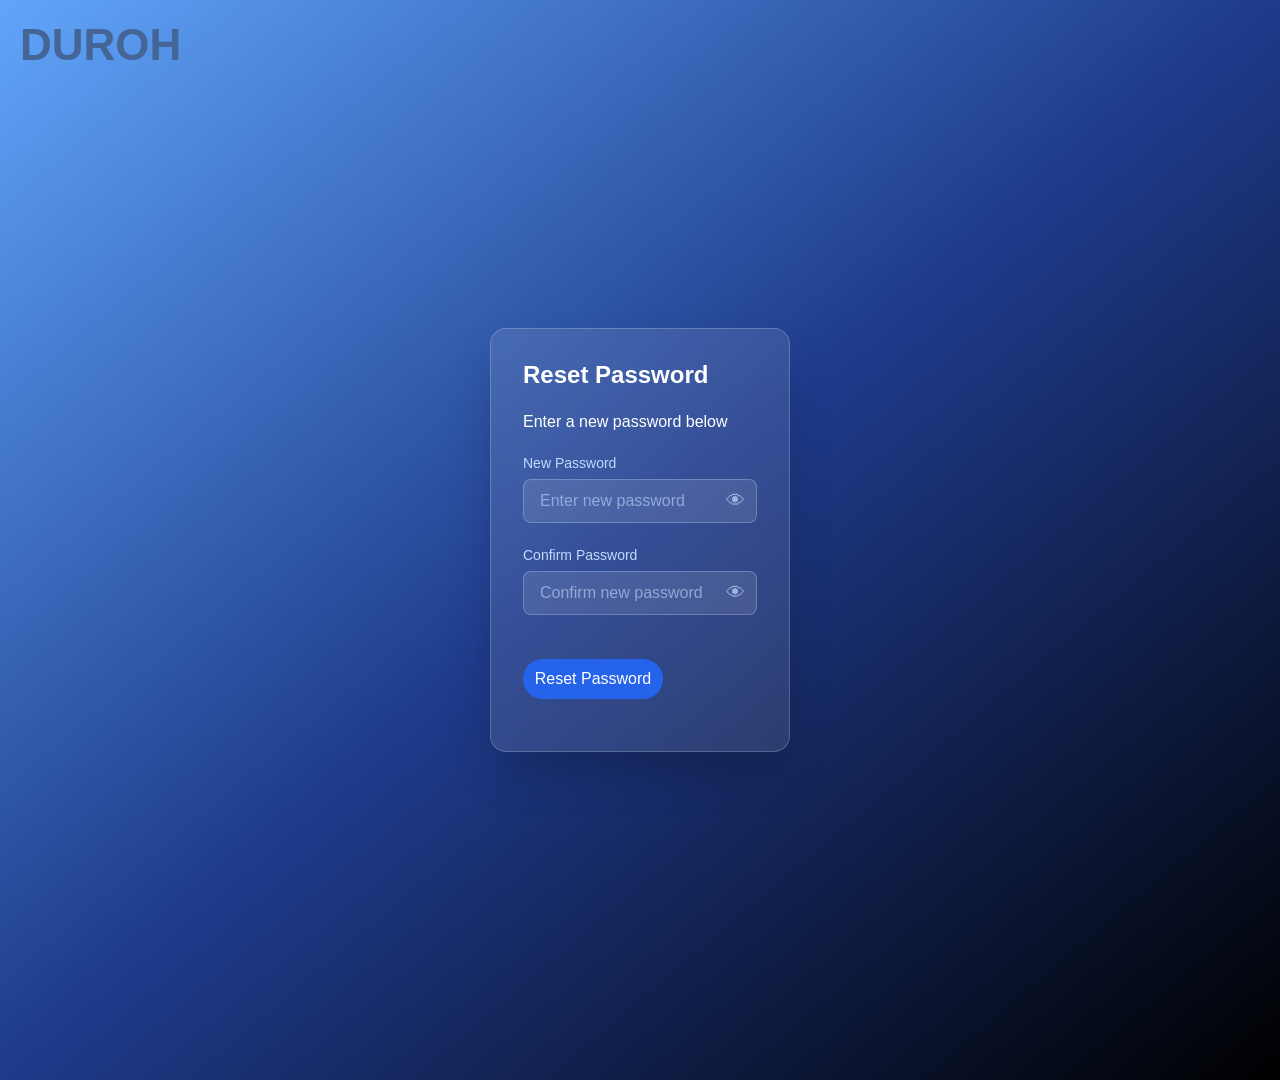
<file: resetpassword.html>
<!DOCTYPE html>
<html lang="en">
<head>
  <meta charset="UTF-8"><meta name="viewport" content="width=device-width,initial-scale=1.0">
  <title>Reset Password – DUROH</title>
  <link rel="apple-touch-icon" sizes="180x180" href="/apple-touch-icon.png">
  <link rel="icon" type="image/png" sizes="32x32" href="/favicon-32x32.png">
  <link rel="icon" type="image/png" sizes="16x16" href="/favicon-16x16.png">
  <link rel="manifest" href="/site.webmanifest">
  <link rel="stylesheet" href="resetpassword.css">
  <link rel="stylesheet" href="notifications.css">
</head>
<body>
  <div id="notifications" aria-live="polite" aria-atomic="true"></div>
  <div class="bubbles"><span></span><span></span><span></span><span></span><span></span><span></span></div>
  <div class="container">
    <div class="logo">DUROH</div>
    <div class="card">
      <h2 class="title">Reset Password</h2>
      <p class="subtitle">Enter a new password below</p>
      <p id="invalidMsg" style="display:none;color:#ff8080;text-align:center;margin-bottom:1rem">This link is invalid or expired. <a href="forgetpassword.html" style="color:#5795f3">Request a new one</a>.</p>
      <form id="resetForm" class="simple-form">
        <div class="form-group"><label>New Password</label><div class="input-wrapper"><input type="password" id="new-password" placeholder="Enter new password" required/><span id="toggleNew" class="toggle-password">👁</span></div></div>
        <div class="form-group"><label>Confirm Password</label><div class="input-wrapper"><input type="password" id="confirm-password" placeholder="Confirm new password" required/><span id="toggleConfirm" class="toggle-password">👁</span></div></div>
        <button type="submit" id="submitBtn">Reset Password</button>
      </form>
    </div>
  </div>
  <script type="module">
    import { account } from './appwrite.js';
    import { showNotification } from './notifications.js';
    document.addEventListener("DOMContentLoaded",()=>{
      const params=new URLSearchParams(window.location.search);
      const userId=params.get('userId'),secret=params.get('secret');
      const submitBtn=document.getElementById("submitBtn");
      if(!userId||!secret){document.getElementById("invalidMsg").style.display="block";document.getElementById("resetForm").style.display="none";}
      document.getElementById("toggleNew").addEventListener("click",()=>{const el=document.getElementById("new-password");el.type=el.type==="password"?"text":"password";document.getElementById("toggleNew").textContent=el.type==="password"?"👁":"🙈";});
      document.getElementById("toggleConfirm").addEventListener("click",()=>{const el=document.getElementById("confirm-password");el.type=el.type==="password"?"text":"password";document.getElementById("toggleConfirm").textContent=el.type==="password"?"👁":"🙈";});
      document.getElementById("resetForm").addEventListener("submit",async(e)=>{
        e.preventDefault();
        const newPwd=document.getElementById("new-password").value;
        const confirm=document.getElementById("confirm-password").value;
        if(newPwd!==confirm){showNotification("Passwords do not match!","error");return;}
        if(newPwd.length<8){showNotification("Password must be at least 8 characters.","error");return;}
        submitBtn.disabled=true;submitBtn.textContent="Resetting…";
        try{
          await account.updateRecovery(userId,secret,newPwd);
          showNotification("Password reset! Redirecting…","success");
          setTimeout(()=>window.location.href="index.html",1600);
        }catch(err){showNotification("Failed: "+(err.message||"Invalid or expired link."),"error");submitBtn.disabled=false;submitBtn.textContent="Reset Password";}
      });
    });
  </script>
</body>
</html>
</file>
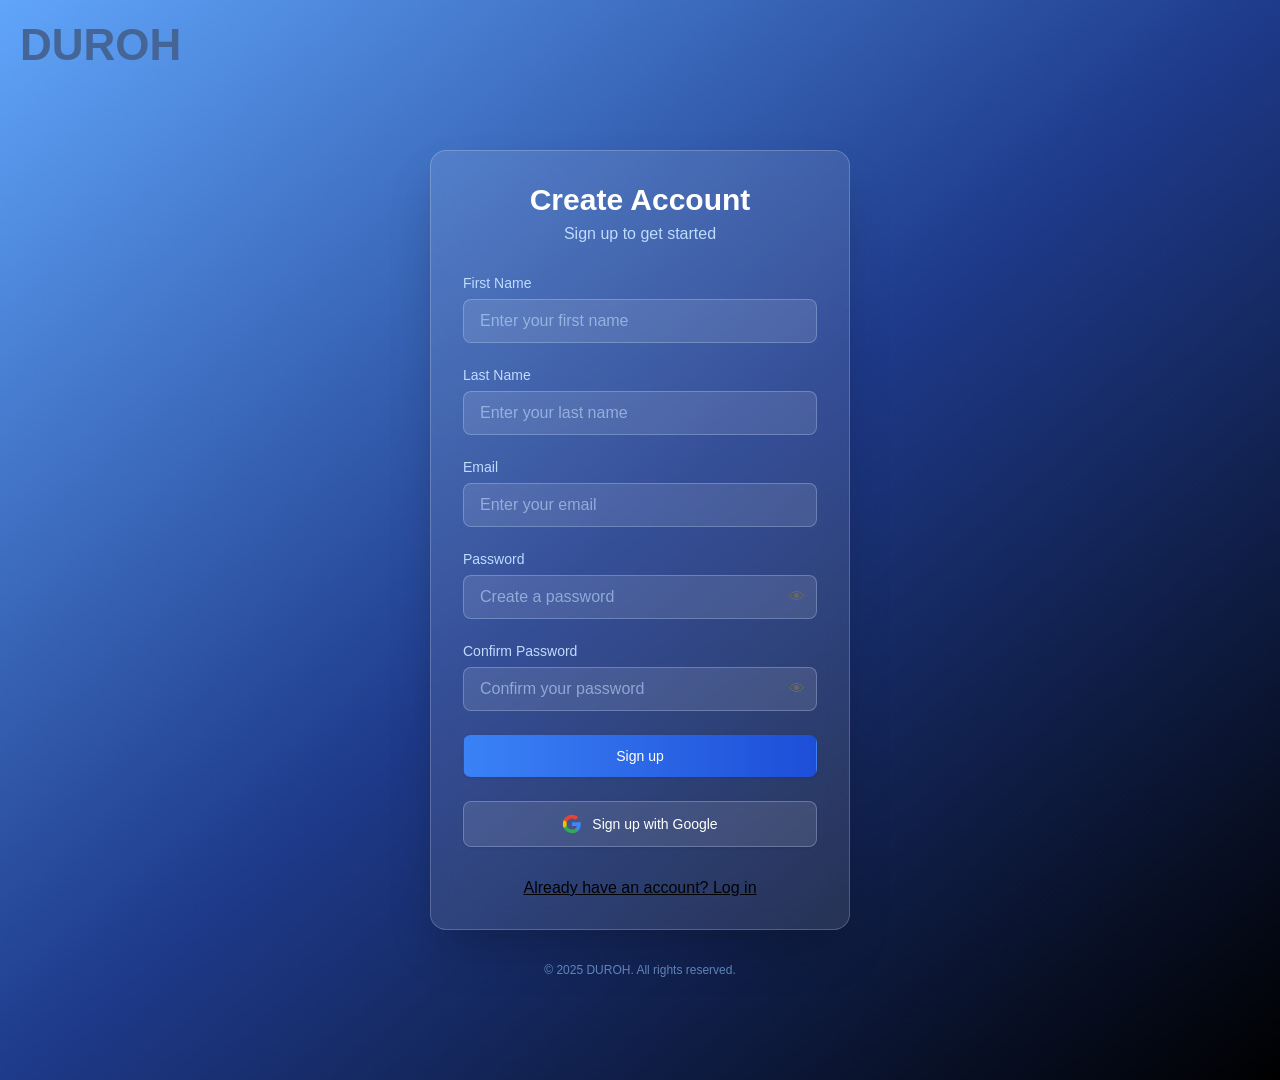
<file: signup.html>
<!DOCTYPE html>
<html lang="en">
<head>
  <meta charset="UTF-8">
  <meta name="viewport" content="width=device-width, initial-scale=1.0">
  <title>Sign Up – DUROH</title>
  <link rel="apple-touch-icon" sizes="180x180" href="/apple-touch-icon.png">
  <link rel="icon" type="image/png" sizes="32x32" href="/favicon-32x32.png">
  <link rel="icon" type="image/png" sizes="16x16" href="/favicon-16x16.png">
  <link rel="manifest" href="/site.webmanifest">
  <link rel="stylesheet" href="signup.css">
  <link rel="stylesheet" href="notifications.css">
</head>
<body>
  <div id="notifications" aria-live="polite" aria-atomic="true"></div>
  <div class="login-container">
    <div class="logo">DUROH</div>
    <div class="background-animation" id="background-animation"></div>
    <div class="login-card">
      <div class="header-content"><h2>Create Account</h2><p>Sign up to get started</p></div>
      <form id="signup-form" class="login-form">
        <div class="form-group"><label>First Name</label><div class="input-wrapper"><input id="first-name" type="text" required placeholder="Enter your first name"/></div></div>
        <div class="form-group"><label>Last Name</label><div class="input-wrapper"><input id="last-name" type="text" required placeholder="Enter your last name"/></div></div>
        <div class="form-group"><label>Email</label><div class="input-wrapper"><input id="email" type="email" required placeholder="Enter your email"/></div></div>
        <div class="form-group"><label>Password</label><div class="input-wrapper"><input id="password" type="password" required placeholder="Create a password"/><span class="toggle-password" onclick="togglePwd('password',this)">👁</span></div></div>
        <div class="form-group"><label>Confirm Password</label><div class="input-wrapper"><input id="confirm-password" type="password" required placeholder="Confirm your password"/><span class="toggle-password" onclick="togglePwd('confirm-password',this)">👁</span></div></div>
        <button type="submit" id="signup-button" class="login-button">
          <span class="button-text">Sign up</span>
          <span class="spinner hidden"></span>
        </button>
        <button type="button" id="google-signup-button" class="google-signup-button">
          <svg width="20" height="20" viewBox="0 0 24 24" fill="none" style="margin-right:10px"><path d="M22.56 12.25c0-.78-.07-1.53-.2-2.25H12v4.26h5.92c-.26 1.37-1.04 2.53-2.21 3.31v2.77h3.57c2.08-1.92 3.28-4.74 3.28-8.09z" fill="#4285F4"/><path d="M12 23c2.97 0 5.46-.98 7.28-2.66l-3.57-2.77c-.98.66-2.23 1.06-3.71 1.06-2.86 0-5.29-1.93-6.16-4.53H2.18v2.84C3.99 20.53 7.7 23 12 23z" fill="#34A853"/><path d="M5.84 14.09c-.22-.66-.35-1.36-.35-2.09s.13-1.43.35-2.09V7.07H2.18C1.43 8.55 1 10.22 1 12s.43 3.45 1.18 4.93l2.85-2.22.81-.62z" fill="#FBBC05"/><path d="M12 5.38c1.62 0 3.06.56 4.21 1.64l3.15-3.15C17.45 2.09 14.97 1 12 1 7.7 1 3.99 3.47 2.18 7.07l3.66 2.84c.87-2.6 3.3-4.53 6.16-4.53z" fill="#EA4335"/></svg>
          Sign up with Google
        </button>
      </form>
      <div class="signup-prompt"><button id="yww">Already have an account? Log in</button></div>
      <div class="footer-text">© 2025 DUROH. All rights reserved.</div>
    </div>
  </div>
  <script type="module">
    import { account, ID } from './appwrite.js';
    import { showNotification } from './notifications.js';
    window.togglePwd = (id, icon) => { const el=document.getElementById(id); el.type=el.type==="password"?"text":"password"; icon.textContent=el.type==="password"?"👁":"🙈"; };
    document.addEventListener("DOMContentLoaded", () => {
      const bg=document.getElementById('background-animation');
      for(let i=0;i<20;i++){const b=document.createElement('div');b.className='bubble';const s=Math.random()*100+50;b.style.cssText=`width:${s}px;height:${s}px;left:${Math.random()*100}%;top:${Math.random()*100}%;animation-duration:${Math.random()*10+10}s;animation-delay:${Math.random()*5}s`;bg.appendChild(b);}
      const form=document.getElementById("signup-form");
      const btn=document.getElementById("signup-button");
      const bText=btn.querySelector(".button-text");
      const spin=btn.querySelector(".spinner");
      form.addEventListener("submit", async(e)=>{
        e.preventDefault();
        const firstName=document.getElementById("first-name").value.trim();
        const lastName=document.getElementById("last-name").value.trim();
        const email=document.getElementById("email").value.trim();
        const password=document.getElementById("password").value;
        const confirm=document.getElementById("confirm-password").value;
        if(password!==confirm){showNotification("Passwords do not match!","error");return;}
        if(password.length<8){showNotification("Password must be at least 8 characters.","error");return;}
        bText.classList.add("hidden");spin.classList.remove("hidden");btn.disabled=true;
        try{
          await account.create(ID.unique(),email,password,`${firstName} ${lastName}`);
          await account.createEmailPasswordSession(email,password);
          await account.updatePrefs({firstName,lastName,bio:'',picUrl:''});
          showNotification("Account created! Welcome to DUROH.","success");
          window.location.href="index.html";
        }catch(err){showNotification(err.message||"Signup failed.","error");}
        finally{bText.classList.remove("hidden");spin.classList.add("hidden");btn.disabled=false;}
      });
      document.getElementById("google-signup-button").addEventListener("click",()=>{
        account.createOAuth2Session('google',window.location.origin+'/index.html',window.location.origin+'/signup.html');
      });
      document.getElementById("yww").addEventListener("click",()=>window.location.href="index.html");
    });
  </script>
</body>
</html>
</file>
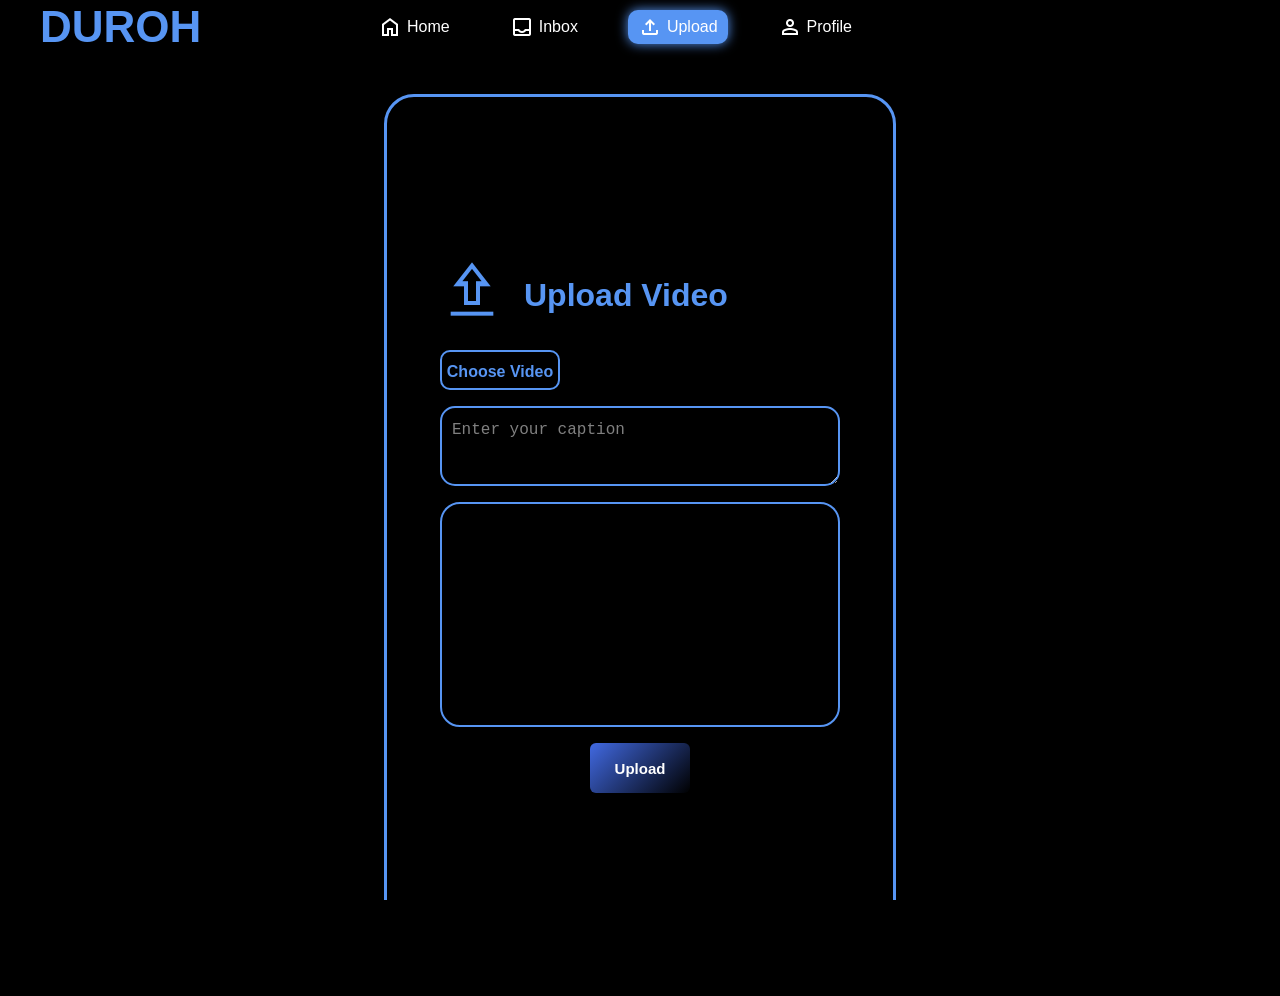
<file: upload.html>
<!DOCTYPE html>
<html lang="en">
<head>
  <meta charset="UTF-8"><meta name="viewport" content="width=device-width,initial-scale=1.0">
  <title>Upload – DUROH</title>
  <link rel="apple-touch-icon" sizes="180x180" href="/apple-touch-icon.png">
  <link rel="icon" type="image/png" sizes="32x32" href="/favicon-32x32.png">
  <link rel="icon" type="image/png" sizes="16x16" href="/favicon-16x16.png">
  <link rel="manifest" href="/site.webmanifest">
  <link rel="stylesheet" href="upload.css">
  <link href="https://fonts.googleapis.com/css2?family=Material+Symbols+Outlined" rel="stylesheet">
  <link rel="stylesheet" href="notifications.css">
</head>
<body>
  <div id="notifications" aria-live="polite" aria-atomic="true"></div>
  <header class="navbar">
    <div class="logo">DUROH</div>
    <nav>
      <ul class="nav-items">
        <li class="nav-item"><button class="nav-link" id="homeBtn"><span class="material-symbols-outlined">home</span> Home</button></li>
        <li class="nav-item"><button class="nav-link" id="inboxBtn"><span class="material-symbols-outlined">inbox</span> Inbox</button></li>
        <li class="nav-item"><button class="nav-link active"><span class="material-symbols-outlined">upload</span> Upload</button></li>
        <li class="nav-item"><button class="nav-link" id="profileBtn"><span class="material-symbols-outlined">person</span> Profile</button></li>
      </ul>
    </nav>
    <button class="menu-toggle" id="menuToggle"><span class="material-symbols-outlined">menu</span></button>
    <nav class="mobile-nav" id="mobileNav" aria-hidden="true">
      <ul>
        <li><button class="nav-link" onclick="window.location.href='index.html'">Home</button></li>
        <li><button class="nav-link" onclick="window.location.href='chat.html'">Inbox</button></li>
        <li><button class="nav-link" onclick="window.location.href='upload.html'">Upload</button></li>
        <li><button class="nav-link" onclick="window.location.href='profile.html'">Profile</button></li>
      </ul>
    </nav>
  </header>
  <div class="cont">
    <form id="uploadForm">
      <div class="weq"><span class="material-symbols-outlined">upload_2</span><h1>Upload Video</h1></div>
      <input type="file" id="videoFile" accept="video/*" required hidden />
      <label for="videoFile" class="custom-upload">Choose Video</label>
      <textarea name="caption" id="caption" placeholder="Enter your caption"></textarea>
      <div class="preview"></div>
      <button type="submit" id="submit">Upload<div class="loader" id="loader"></div></button>
    </form>
  </div>
  <script type="module">
    import { account, databases, requireAuth, ID, DB_ID, COL_VIDEOS } from './appwrite.js';
    import { showNotification } from './notifications.js';
    document.getElementById('homeBtn').onclick    = () => window.location.href='index.html';
    document.getElementById('inboxBtn').onclick   = () => window.location.href='chat.html';
    document.getElementById('profileBtn').onclick = () => window.location.href='profile.html';
    const menuToggle=document.getElementById('menuToggle');
    const mobileNav=document.getElementById('mobileNav');
    const closeNav=()=>{mobileNav.style.display='none';mobileNav.setAttribute('aria-hidden','true')};
    const openNav=()=>{mobileNav.style.display='block';mobileNav.setAttribute('aria-hidden','false')};
    menuToggle.addEventListener('click',e=>{e.stopPropagation();mobileNav.style.display==='block'?closeNav():openNav()});
    document.addEventListener('click',e=>{if(!mobileNav.contains(e.target)&&e.target!==menuToggle)closeNav()});
    document.addEventListener('keydown',e=>{if(e.key==='Escape')closeNav()});

    const currentUser = await requireAuth('index.html');
    if (!currentUser) throw new Error('Not authenticated');

    const videoFileInput=document.getElementById('videoFile');
    const previewContainer=document.querySelector('.preview');
    const uploadForm=document.getElementById('uploadForm');
    const captionInput=document.getElementById('caption');
    const submitBtn=document.getElementById('submit');
    const loader=document.getElementById('loader');

    videoFileInput.addEventListener('change',()=>{
      const file=videoFileInput.files[0];
      if(!file)return;
      previewContainer.innerHTML=`<video src="${URL.createObjectURL(file)}" controls autoplay loop muted></video>`;
    });

    uploadForm.addEventListener('submit',async(e)=>{
      e.preventDefault();
      const file=videoFileInput.files[0];
      const caption=captionInput.value.trim();
      if(!file){showNotification('Select a video!','error');return;}
      if(!caption){showNotification('Enter a caption!','error');return;}
      loader.style.display='inline-block';submitBtn.disabled=true;
      try{
        // Upload video to Cloudinary
        const formData=new FormData();
        formData.append('file',file);
        formData.append('upload_preset','saveImages');
        const res=await fetch('https://api.cloudinary.com/v1_1/djjlt3ghq/video/upload',{method:'POST',body:formData});
        const data=await res.json();
        if(!data.secure_url) throw new Error('Cloudinary upload failed: '+(data.error?.message||'unknown'));
        // Save metadata to Appwrite
        await databases.createDocument(DB_ID,COL_VIDEOS,ID.unique(),{
          url:data.secure_url,
          caption,
          user_id:currentUser.$id,
          created_at:new Date().toISOString(),
        });
        previewContainer.innerHTML='';
        captionInput.value='';
        videoFileInput.value='';
        showNotification('Upload Successful! 🎉','success');
      }catch(err){
        console.error(err);
        showNotification('Upload failed: '+(err.message||'Unknown error'),'error');
      }finally{loader.style.display='none';submitBtn.disabled=false;}
    });
  </script>
</body>
</html>
</file>
<file: index.css>
*{margin:0;padding:0;box-sizing:border-box}
html{overflow:hidden;height:100%}
body{width:100%;height:100vh;overflow:hidden;font-family:"Raleway",sans-serif;background:#05050f;color:#fff;position:relative;}

/* ── Particle canvas ── */
#bgCanvas{position:fixed;inset:0;z-index:0;pointer-events:none;opacity:.6}

/* ── Navbar ── */
.navbar{
  position:relative;z-index:100;
  display:flex;align-items:center;justify-content:space-between;
  background:rgba(5,5,15,.88);backdrop-filter:blur(18px);-webkit-backdrop-filter:blur(18px);
  padding:10px 24px;border-bottom:1px solid rgba(87,149,243,.18);gap:16px;
}
.logo{font-size:40px;font-weight:800;color:#5795f3;letter-spacing:3px;text-shadow:0 0 24px rgba(87,149,243,.45)}
.nav-items{list-style:none;display:flex;gap:36px;margin-right:auto}
.nav-item .nav-link{background:transparent;border:none;color:#fff;font-size:14px;font-family:inherit;display:flex;align-items:center;gap:5px;cursor:pointer;padding:6px 12px;border-radius:8px;transition:background .2s,color .2s}
.nav-item .nav-link:hover{background:rgba(87,149,243,.18);color:#90beff}
.nav-item .nav-link.active{background:rgba(87,149,243,.14);color:#5795f3}
#homeBtn{cursor:default}
#homeBtn:hover,#homeBtn.active{background:rgba(87,149,243,.14)!important;color:#5795f3!important}
#profile-pic{width:46px;height:46px;border-radius:50%;overflow:hidden;border:2px solid #5795f3;box-shadow:0 0 14px rgba(87,149,243,.4);cursor:pointer;flex-shrink:0}
#profile-pic img{width:100%;height:100%;object-fit:cover;display:block}

/* ── Main layout ── */
main{
  position:relative;z-index:1;
  display:flex;align-items:center;justify-content:center;
  gap:28px;
  height:calc(100vh - 68px);
  padding:0 24px;
  overflow:hidden;
}

/* ── Left meta panel ── */
.meta-panel{display:none}
.meta-index{font-size:13px;font-weight:700;color:rgba(87,149,243,.7);letter-spacing:1px;text-transform:uppercase}
.meta-caption-side{font-size:14px;line-height:1.55;color:rgba(255,255,255,.72);min-height:48px;word-break:break-word}
.scroll-hint{display:flex;align-items:center;gap:8px;font-size:12px;color:rgba(255,255,255,.35);margin-top:auto;transition:opacity .6s ease}
.scroll-hint .material-symbols-outlined{font-size:18px;color:rgba(87,149,243,.5)}

/* ── Stage ── */
.stage{
  position:relative;
  flex:1;max-width:860px;
  height:calc(100vh - 110px);
  border-radius:24px;overflow:hidden;
  background:#000;
  border:1.5px solid rgba(87,149,243,.35);
  box-shadow:0 0 60px rgba(87,149,243,.18),0 30px 80px rgba(0,0,0,.7);
}

/* animated border glow */
.stage-glow{
  position:absolute;inset:-2px;border-radius:26px;
  background:conic-gradient(from var(--angle,0deg),transparent 70%,rgba(87,149,243,.6) 80%,rgba(138,180,255,.8) 90%,rgba(87,149,243,.6) 95%,transparent 100%);
  z-index:-1;animation:rotateBorder 4s linear infinite;pointer-events:none;
}
@property --angle{syntax:'<angle>';initial-value:0deg;inherits:false}
@keyframes rotateBorder{to{--angle:360deg}}

/* corner accents */
.corner{position:absolute;width:22px;height:22px;z-index:10;pointer-events:none}
.corner::before,.corner::after{content:'';position:absolute;background:#5795f3;border-radius:2px}
.corner::before{width:100%;height:3px}.corner::after{width:3px;height:100%}
.tl{top:10px;left:10px}.tr{top:10px;right:10px;transform:scaleX(-1)}
.bl{bottom:10px;left:10px;transform:scaleY(-1)}.br{bottom:10px;right:10px;transform:scale(-1)}

/* ── Reel & slides ── */
.reel{position:relative;width:100%;height:100%}
.slide{position:absolute;inset:0;width:100%;height:100%}
.slide video{width:100%;height:100%;object-fit:contain;display:block;background:#000}

@keyframes slideInDown  {from{transform:translateY(-100%);opacity:0}to{transform:translateY(0);opacity:1}}
@keyframes slideInUp    {from{transform:translateY(100%);opacity:0}to{transform:translateY(0);opacity:1}}
@keyframes slideOutDown {from{transform:translateY(0);opacity:1}to{transform:translateY(100%);opacity:0}}
@keyframes slideOutUp   {from{transform:translateY(0);opacity:1}to{transform:translateY(-100%);opacity:0}}
@keyframes fadeIn       {from{opacity:0}to{opacity:1}}
.slide.enter-down{animation:slideInUp   .42s cubic-bezier(.4,0,.2,1) forwards}
.slide.enter-up  {animation:slideInDown .42s cubic-bezier(.4,0,.2,1) forwards}
.slide.enter-none{animation:fadeIn      .35s ease forwards}
.slide.exit-up   {animation:slideOutUp  .42s cubic-bezier(.4,0,.2,1) forwards;z-index:2}
.slide.exit-down {animation:slideOutDown.42s cubic-bezier(.4,0,.2,1) forwards;z-index:2}

/* ── In-stage interaction strip — far right ── */
.in-stage-actions{
  position:absolute;
  right:16px;
  top:50%;
  transform:translateY(-50%);
  z-index:20;
  display:flex;
  flex-direction:column;
  align-items:center;
  gap:18px;
}

.action-item{display:flex;flex-direction:column;align-items:center;gap:4px}

.action-btn{
  width:48px;height:48px;border-radius:50%;
  background:rgba(0,0,0,.45);
  border:1.5px solid rgba(255,255,255,.18);
  color:#fff;cursor:pointer;
  display:flex;align-items:center;justify-content:center;
  backdrop-filter:blur(8px);-webkit-backdrop-filter:blur(8px);
  transition:background .2s,border-color .2s,transform .15s,box-shadow .2s;
}
.action-btn .material-symbols-outlined{font-size:21px}
.action-btn:hover{background:rgba(87,149,243,.3);border-color:rgba(87,149,243,.7);transform:scale(1.12);box-shadow:0 0 20px rgba(87,149,243,.4)}

.action-btn.liked   {color:#ff4d6d;border-color:rgba(255,77,109,.6);background:rgba(255,77,109,.22);box-shadow:0 0 18px rgba(255,77,109,.3)}
.action-btn.reposted{color:#2dd4a7;border-color:rgba(45,212,167,.6);background:rgba(45,212,167,.18);box-shadow:0 0 18px rgba(45,212,167,.28)}
.action-btn.muted   {color:rgba(255,255,255,.4);border-color:rgba(255,255,255,.15)}

.action-count{font-size:11px;font-weight:700;color:rgba(255,255,255,.75);text-shadow:0 1px 4px rgba(0,0,0,.8);min-width:28px;text-align:center}

@keyframes heartPop {0%{transform:scale(1)}25%{transform:scale(1.65)}55%{transform:scale(.85)}80%{transform:scale(1.2)}100%{transform:scale(1)}}
@keyframes spinIcon {from{transform:rotate(0)}to{transform:rotate(360deg)}}
.action-btn.pop  .material-symbols-outlined{animation:heartPop .45s cubic-bezier(.4,0,.2,1)}
.action-btn.spin .material-symbols-outlined{animation:spinIcon .42s ease}

/* ── In-stage caption — just above progress bar ── */
.in-stage-caption{
  position:absolute;
  bottom:8px;
  left:0;
  right:68px;        /* keep clear of action strip on far right */
  z-index:20;
  padding:18px 24px 10px;
  background:linear-gradient(transparent, rgba(0,0,0,.72));
  color:#fff;
  font-size:14px;
  font-weight:600;
  line-height:1.5;
  word-break:break-word;
  pointer-events:none;
  text-align:center;
}

/* ── Video progress bar — very bottom ── */
.video-progress{
  position:absolute;bottom:0;left:0;right:0;height:3px;
  background:rgba(255,255,255,.12);z-index:25;
}
.video-progress-fill{
  height:100%;width:0%;
  background:linear-gradient(90deg,#5795f3,#90beff);
  transition:width .25s linear;border-radius:2px;
}

/* nav arrows */
.nav-arrow{
  position:absolute;z-index:15;
  background:rgba(0,0,0,.42);border:1.5px solid rgba(87,149,243,.35);
  color:#fff;border-radius:50%;width:44px;height:44px;
  display:flex;align-items:center;justify-content:center;
  cursor:pointer;transition:background .2s,transform .15s,opacity .2s;opacity:0;
}
.stage:hover .nav-arrow{opacity:1}
.nav-arrow:hover{background:rgba(87,149,243,.4);transform:scale(1.1)}
.nav-up  {top:16px;left:50%;transform:translateX(-50%)}
.nav-up:hover{transform:translateX(-50%) scale(1.1)}
.nav-down{bottom:22px;left:50%;transform:translateX(-50%)}
.nav-down:hover{transform:translateX(-50%) scale(1.1)}

.empty-msg{position:absolute;top:50%;left:50%;transform:translate(-50%,-50%);color:rgba(255,255,255,.4);font-size:15px;text-align:center}

/* ── Comments panel ── */
.comments-backdrop{position:fixed;inset:0;background:rgba(0,0,0,.5);z-index:200;opacity:0;pointer-events:none;transition:opacity .3s}
.comments-backdrop.open{opacity:1;pointer-events:all}
.comments-panel{position:fixed;bottom:0;right:0;width:400px;max-height:72vh;background:#0b0b1e;border:1px solid rgba(87,149,243,.28);border-bottom:none;border-radius:20px 20px 0 0;z-index:201;display:flex;flex-direction:column;transform:translateY(100%);transition:transform .36s cubic-bezier(.4,0,.2,1);box-shadow:0 -8px 40px rgba(0,0,0,.6)}
.comments-panel.open{transform:translateY(0)}
.comments-drag-handle{width:40px;height:4px;background:rgba(87,149,243,.3);border-radius:2px;margin:10px auto 0}
.comments-header{display:flex;justify-content:space-between;align-items:center;padding:14px 20px 12px;border-bottom:1px solid rgba(87,149,243,.14);flex-shrink:0}
.comments-header h3{font-size:15px;font-weight:700}
.close-comments-btn{background:transparent;border:none;color:rgba(255,255,255,.5);cursor:pointer;display:flex;align-items:center;padding:4px;border-radius:50%;transition:color .2s,background .2s}
.close-comments-btn:hover{color:#fff;background:rgba(87,149,243,.15)}
.comments-list{flex:1;overflow-y:auto;padding:12px 18px;display:flex;flex-direction:column;gap:14px}
.comments-list::-webkit-scrollbar{width:3px}
.comments-list::-webkit-scrollbar-thumb{background:rgba(87,149,243,.3);border-radius:2px}
.comments-empty,.comments-loading{color:rgba(255,255,255,.38);font-size:13px;text-align:center;padding:24px 0}
.comment-item{display:flex;gap:10px;align-items:flex-start}
.comment-avatar{width:32px;height:32px;border-radius:50%;background:rgba(87,149,243,.22);border:1px solid rgba(87,149,243,.38);display:flex;align-items:center;justify-content:center;font-size:13px;font-weight:800;color:#5795f3;flex-shrink:0}
.comment-content{flex:1}
.comment-username{font-size:12px;font-weight:700;color:#5795f3;display:block;margin-bottom:2px}
.comment-text{font-size:13.5px;color:rgba(255,255,255,.82);line-height:1.45;word-break:break-word}
.comment-input-row{display:flex;gap:8px;padding:12px 18px;border-top:1px solid rgba(87,149,243,.14);flex-shrink:0}
.comment-input-row input{flex:1;background:rgba(87,149,243,.07);border:1.5px solid rgba(87,149,243,.22);border-radius:24px;padding:9px 16px;color:#fff;font-size:13.5px;font-family:inherit;outline:none;transition:border-color .2s}
.comment-input-row input::placeholder{color:rgba(255,255,255,.3)}
.comment-input-row input:focus{border-color:rgba(87,149,243,.7)}
.post-comment-btn{background:#5795f3;color:#fff;border:none;border-radius:24px;padding:9px 18px;cursor:pointer;font-size:13.5px;font-weight:700;font-family:inherit;white-space:nowrap;transition:background .2s,transform .15s}
.post-comment-btn:hover{background:#3d7be0;transform:scale(1.04)}
.post-comment-btn:disabled{opacity:.5;cursor:not-allowed}

/* ── Mobile menu ── */
.menu-toggle{display:none;background:transparent;border:1.5px solid rgba(87,149,243,.5);color:#fff;padding:6px 10px;border-radius:8px;cursor:pointer;align-items:center;justify-content:center}
.mobile-nav{display:none;position:absolute;top:68px;right:20px;background:rgba(10,10,24,.97);backdrop-filter:blur(14px);padding:8px;border-radius:12px;border:1px solid rgba(87,149,243,.22);z-index:1000;box-shadow:0 10px 36px rgba(0,0,0,.55)}
.mobile-nav ul{list-style:none;display:flex;flex-direction:column;gap:4px;padding:4px}
.mobile-nav .nav-link{font-size:14px;display:block;padding:10px 16px;border-radius:8px;background:transparent;border:none;color:#fff;cursor:pointer;font-family:inherit;transition:background .15s,color .15s}
.mobile-nav .nav-link:hover{background:rgba(87,149,243,.14);color:#90beff}

/* ── Responsive ── */

@media(max-width:900px){main{padding:0 12px;gap:14px}}
@media(max-width:768px){
  .nav-items{display:none}.menu-toggle{display:inline-flex}
  .in-stage-actions{right:10px;gap:14px}
  .action-btn{width:42px;height:42px}
  .action-count{font-size:10px}
  .comments-panel{width:100%}
}
@media(max-width:540px){
  main{padding:0 6px}
  .stage{border-radius:14px}
  .in-stage-actions{right:8px;gap:12px}
  .action-btn{width:38px;height:38px}
  .action-btn .material-symbols-outlined{font-size:18px}
  .in-stage-caption{font-size:12.5px;right:56px;text-align:center}
}

/* ── Profile pic button in navbar ── */
.profile-pic-btn {
  width: 46px;
  height: 46px;
  border-radius: 50%;
  overflow: hidden;
  border: 2.5px solid #5795f3;
  box-shadow: 0 0 14px rgba(87,149,243,.45);
  cursor: pointer;
  flex-shrink: 0;
  background: transparent;
  padding: 0;
  display: flex;
  align-items: center;
  justify-content: center;
  transition: border-color .2s, box-shadow .2s, transform .15s;
}
.profile-pic-btn:hover {
  border-color: #90beff;
  box-shadow: 0 0 22px rgba(87,149,243,.65);
  transform: scale(1.07);
}
.profile-pic-btn img {
  width: 100%;
  height: 100%;
  object-fit: cover;
  display: block;
  border-radius: 50%;
}

/* ── Guest nav buttons ── */
.nav-guest-btn {
  color: rgba(255,255,255,.8) !important;
}
.nav-signup-btn {
  background: rgba(87,149,243,.18) !important;
  color: #5795f3 !important;
  border: 1.5px solid rgba(87,149,243,.45) !important;
  border-radius: 20px !important;
  padding: 5px 16px !important;
  font-weight: 600 !important;
  transition: background .2s, box-shadow .2s, transform .15s !important;
}
.nav-signup-btn:hover {
  background: rgba(87,149,243,.32) !important;
  box-shadow: 0 0 16px rgba(87,149,243,.3) !important;
  transform: scale(1.04) !important;
}
</file>
<file: notifications.css>
/* Notifications */
#notifications {
  position: fixed;
  top: 1rem;
  right: 1rem;
  display: flex;
  flex-direction: column;
  gap: 0.6rem;
  z-index: 9999;
  pointer-events: none;
  max-width: 340px;
}

.notification {
  pointer-events: auto;
  display: flex;
  gap: 12px;
  align-items: center;
  padding: 12px 14px;
  border-radius: 10px;
  color: #fff;
  box-shadow: 0 6px 18px rgba(2,6,23,0.5), 0 2px 6px rgba(0,0,0,0.35);
  transform-origin: right top;
  overflow: hidden;
  border: 1px solid rgba(255,255,255,0.06);
  backdrop-filter: blur(6px);
  animation: notif-in 320ms cubic-bezier(.2,.9,.25,1);
}

.notification--primary {
  background: linear-gradient(135deg, #063a8d 0%, #071024 60%, #000000 100%);
}
.notification--success {
  background: linear-gradient(135deg, #0ea5e9 0%, #031124 60%, #001214 100%);
}
.notification--error {
  background: linear-gradient(135deg, #ef4444 0%, #2b0a0a 60%, #000000 100%);
}
.notification--info {
  background: linear-gradient(135deg, #60a5fa 0%, #031e3b 60%, #000814 100%);
}

.notification .notif-icon {
  width: 36px;
  height: 36px;
  min-width: 36px;
  display:flex;
  align-items:center;
  justify-content:center;
  border-radius:8px;
  background: rgba(255,255,255,0.06);
  font-size:18px;
}

.notification .notif-body {
  flex:1;
  font-size: 14px;
  line-height: 1.2;
  word-break: break-word;
}

.notification .notif-close {
  background: transparent;
  border: none;
  color: rgba(255,255,255,0.9);
  font-size: 16px;
  cursor: pointer;
  padding: 6px;
  margin-left: 6px;
}

@keyframes notif-in {
  from { opacity: 0; transform: translateX(16px) scale(.98); }
  to   { opacity: 1; transform: translateX(0)     scale(1); }
}
@keyframes notif-out {
  from { opacity: 1; transform: translateX(0) scale(1); }
  to   { opacity: 0; transform: translateX(16px) scale(.98); }
}

.visually-hidden { position:absolute !important; width:1px; height:1px; padding:0; margin:-1px; overflow:hidden; clip:rect(0,0,0,0); white-space:nowrap; border:0; }

/* Confirm dialog specific */
.notification--confirm { padding: 12px; display:flex; flex-direction: column; gap:10px; }
.confirm-actions { display:flex; gap:8px; justify-content:flex-end; }
.confirm-actions .notif-yes, .confirm-actions .notif-no {
  padding: 8px 12px; border-radius:8px; border: none; cursor: pointer; font-weight:600;
}
.confirm-actions .notif-yes { background: rgba(255,255,255,0.12); color: #fff; }
.confirm-actions .notif-no { background: rgba(0,0,0,0.3); color: #fff; }
</file>
<file: chat.css>
/* Reset */
* {
  margin: 0;
  padding: 0;
  box-sizing: border-box;
  scroll-behavior: smooth;
}

html {
  overflow-x: hidden;
}

body {
  width: 100%;
  height: 100vh;
  overflow-x: hidden;
  overflow-y: auto;
  font-family: "Raleway", sans-serif;
  font-size: 1rem;
  background-color: black;
}

/* =========================
   NAVBAR
========================= */
.navbar {
  display: flex;
  align-items: center;
  justify-content: center; /* centers the navbar content */
  background-color: black;
  padding: 10px 20px;
  color: #fff;
  position: relative;
  z-index: 10;
}

.logo {
  font-size: 44px;
  font-weight: bold;
  color: #5795f3;
  position: absolute;
  left: 40px; /* adjust this to lean logo more/less left */
}

.nav-items {
  list-style: none;
  display: flex;
  gap: 40px;
  margin-left: -60px; /* shifts items slightly left to balance layout */
}

.nav-item .nav-link {
  background: transparent;
  border: none;
  color: #fff;
  font-size: 16px;
  display: flex;
  align-items: center;
  gap: 5px;
  cursor: pointer;
  padding: 5px 10px;
  border-radius: 5px;
  transition: background 0.2s;
}

.nav-item .nav-link:hover {
  background: #5795f3;
  border-radius: 10px;
}

.nav-item .nav-link.active {
  background: #5795f3;
  border-radius: 10px;
}

/* =========================
   CHAT CONTAINER
========================= */
.chat-container {
  margin: auto;
  flex: 1;
  display: flex;
  flex-direction: column;
  overflow: hidden;
  justify-content: flex-start;
  /* remove extra bottom padding; we'll reserve space inside messages for the input */
  padding-bottom: 0;
  background: linear-gradient(to bottom right, #60a5fa, #1e3a8a, #000000);
  height: calc(100vh - 60px);
  width: 70%;
}

/* =========================
   MESSAGES
========================= */
.messages {
  flex: 1;
  padding: 20px;
  /* Reserve space so the last message isn't hidden behind the input */
  padding-bottom: 96px;
  overflow-y: auto;
  display: flex;
  flex-direction: column;
  gap: 10px;
}

/* Message styles */
.message {
  max-width: 70%;
  padding: 10px 15px;
  border-radius: 15px;
  word-wrap: break-word;
  display: flex;
  flex-direction: column;
  gap: 4px;
  font-size: 14px;
}

.message.sent {
  align-self: flex-end;
  background-color: rgba(93, 173, 226, 0.9);
  color: black;
  text-align: left;
  border-bottom-right-radius: 5px;
}

.message.received {
  align-self: flex-start;
  background-color: rgba(255, 255, 255, 0.1);
  color: white;
  text-align: left;
  border-bottom-left-radius: 5px;
}

/* Sender info */
.sender-info {
  display: flex;
  align-items: center;
  gap: 8px;
  margin-bottom: 3px;
}

.sender-pic {
  width: 24px;
  height: 24px;
  border-radius: 50%;
  object-fit: cover;
  border: 1px solid #fff;
}

/* Message content and timestamp */
.message .content {
  font-size: 15px;
  line-height: 1.4;
}

.message .time {
  font-size: 11px;
  color: #bbb;
  text-align: right;
}

/* =========================
   CHAT INPUT SECTION
========================= */
.chat-input-container {
  display: flex;
  justify-content: center;
  padding: 12px 16px;
  background-color: rgba(0, 0, 0, 0.85);
  gap: 10px;
  flex: 0 0 auto; /* prevent input from shrinking/growing */
  position: sticky;
  bottom: 0;
  z-index: 5;
}

.chat-input-container input {
  width: 50%;
  padding: 10px 15px;
  border-radius: 20px;
  border: none;
  font-size: 16px;
  outline: none;
}

.chat-input-container button {
  background-color: #5dade2;
  border: none;
  border-radius: 50%;
  width: 40px;
  height: 40px;
  cursor: pointer;
  display: flex;
  align-items: center;
  justify-content: center;
  font-size: 20px;
  color: black;
  transition: background 0.3s;
}

.chat-input-container button:hover {
  background-color: #3498db;
}

/* Scrollbar Styling */
.messages::-webkit-scrollbar {
  width: 8px;
}

.messages::-webkit-scrollbar-thumb {
  background-color: rgba(255, 255, 255, 0.3);
  border-radius: 4px;
}

/* Send Button Hover */
#sendBtn:hover {
  background-color: #0a335c;
  color: white;
}

/* =========================
   RESPONSIVENESS
========================= */
@media (max-width: 900px) {
  .nav-items {
    gap: 20px;
    margin-left: -30px;
  }

  .logo {
    font-size: 36px;
    left: 20px;
  }

  .chat-container {
    width: 90%;
  }

  .chat-input-container input {
    width: 70%;
  }
}

@media (max-width: 600px) {
  /* keep navbar in a single row; keep logo at left and menu at far right */
  .navbar { flex-direction: row; padding: 10px; }
  /* keep logo visually at the same spot and vertically centered */
  .logo { position: absolute; left: 16px; top: 50%; transform: translateY(-50%); display: flex; align-items: center; }
  .nav-items { display: none; }
  /* pin the menu-toggle to the far right and vertically center it */
  .menu-toggle { display: inline-flex; position: absolute; right: 0; top: 50%; transform: translateY(-50%); z-index: 50; align-items: center; justify-content: center; }
  .chat-container { width: 95%; }
  .chat-input-container input { width: 80%; }
}

/* Responsive navbar: collapse into menu on small screens */
.menu-toggle {
  display: none;
  background: transparent;
  border: 2px solid #5795f3;
  color: #fff;
  padding: 6px 10px;
  border-radius: 6px;
  cursor: pointer;
}

.mobile-nav {
  display: none;
  position: absolute;
  top: 60px;
  right: 20px;
  background: transparent;
  padding: 6px;
  border-radius: 8px;
  z-index: 1000;
}
.mobile-nav ul { list-style: none; display: flex; flex-direction: column; gap: 6px; padding: 6px; }
.mobile-nav .nav-link {
  font-size: 18px;
  display: block;
  padding: 8px 10px;
  border-radius: 6px;
  background: transparent;
  color: #fff;
  transition: background 0.15s ease, color 0.15s ease;
}
.mobile-nav .nav-link:hover,
.mobile-nav .nav-link:focus {
  background: rgba(87,149,243,0.14);
  color: #eaf4ff;
  outline: none;
}

@media (max-width: 768px) {
  .nav-items { display: none; }
  .menu-toggle { display: inline-flex; position: absolute; right: 0; top: 50%; transform: translateY(-50%); z-index: 50; }
  /* responsive profile pic */
  #profile-pic { width: clamp(32px, 5.2vw, 48px); height: clamp(32px, 5.2vw, 48px); border-width: 2px; }
}

/* Extra small screens */
@media (max-width: 480px) {
  .logo { font-size: 32px; left: 20px; }
  .chat-container { width: 95%; }
  .chat-input-container input { width: 70%; }
  .nav-item .nav-link { font-size: 15px; }
}

@media (max-width: 360px) {
  .logo { font-size: 28px; left: 14px; }
  .chat-input-container input { width: 60%; }
  .nav-item .nav-link { font-size: 14px; padding: 4px 6px; }
  #profile-pic { width: clamp(28px, 5.5vw, 40px); height: clamp(28px, 5.5vw, 40px); }
}
</file>
<file: forgetpassword.css>
* {
  margin: 0;
  padding: 0;
  box-sizing: border-box;
}
body {
  font-family: -apple-system, BlinkMacSystemFont, 'Segoe UI', Roboto, Oxygen, Ubuntu, Cantarell, 'Open Sans', 'Helvetica Neue', sans-serif;
  color: white;
  min-height: 120vh; /* allow page to grow beyond screen */
  width: 100%;
  overflow-x: hidden; /* only block sideways scrolling */
  overflow-y: auto;   /* allow vertical scroll */
  display: flex;
}
.logo {
  position: fixed;
  top: 20px;
  left: 20px;
  z-index: 100;
  font-size: 44px;
  font-weight: bold;
  color: #446596;
  margin: 0;
  padding: 0;
}

/* Login container with gradient background */
.login-container {
  min-height: 120vh;
  width: 100%;
  display: flex;
  align-items: center;
  justify-content: center;
  background: linear-gradient(to bottom right, #60a5fa, #1e3a8a, #000000);
  position: relative;
}
/* Background animation bubbles */
.background-animation {
  position: absolute;
  inset: 0;
  overflow: hidden;
}
.bubble {
  position: absolute;
  border-radius: 50%;
  background-color: rgba(147, 197, 253, 0.1);
  animation: float 15s infinite ease-in-out;
}
@keyframes float {
  0%, 100% {
    transform: translateY(0);
    opacity: 0.2;
  }
  50% {
    transform: translateY(-50px);
    opacity: 0.5;
  }
}
/* Login card */
.login-card {
  position: relative;
  width: 100%;
  max-width: 420px;
  padding: 2rem;
  border-radius: 1rem;
  box-shadow: 0 25px 50px -12px rgba(0, 0, 0, 0.25);
  background-color: rgba(255, 255, 255, 0.1);
  backdrop-filter: blur(12px);
  border: 1px solid rgba(255, 255, 255, 0.2);
  animation: fadeIn 0.8s ease-out;
}
@keyframes fadeIn {
  from {
    opacity: 0;
    transform: translateY(20px);
  }
  to {
    opacity: 1;
    transform: translateY(0);
  }
}
/* Header content */
.header-content {
  text-align: center;
  margin-bottom: 2rem;
  animation: fadeIn 0.8s ease-out 0.3s both;
}
.header-content h2 {
  font-size: 1.875rem;
  font-weight: 700;
  margin-bottom: 0.5rem;
  color: white;
}
.header-content p {
  color: #bfdbfe;
  margin-bottom: 1.5rem;
}
/* Form styling */
.forgotForm {
  display: flex;
  flex-direction: column;
  gap: 1.9rem;
  margin: 20px 0;
}
.form-group {
  display: flex;
  flex-direction: column;
  gap: 0.5rem;
}
.label-group {
  display: flex;
  justify-content: space-between;
  align-items: center;
}
label {
  display: block;
  font-size: 0.875rem;
  font-weight: 500;
  color: #bfdbfe;
}
.input-wrapper {
  position: relative;
  width: 100%;
}
/* Input fields */
input[type="text"],
input[type="email"],
input[type="password"] {
  display: block;
  width: 100%;
  padding: 0.75rem 1rem;
  border-radius: 0.5rem;
  background-color: rgba(255, 255, 255, 0.1);
  border: 1px solid rgba(191, 219, 254, 0.3);
  color: white;
  font-size: 1rem;
  transition: all 0.3s;
}

input[type="text"]::placeholder,
input[type="email"]::placeholder,
input[type="password"]::placeholder {
  color: rgba(191, 219, 254, 0.6);
}

input[type="text"]:focus,
input[type="email"]:focus,
input[type="password"]:focus {
  outline: none;
  box-shadow: 0 0 0 2px rgba(96, 165, 250, 0.5);
  border-color: transparent;
}
.input-wrapper:active {
  box-shadow: 0 0 0 2px rgba(96, 165, 250, 0.5);
}
/* Login button */
.send-button {
  width: 100%;
  display: flex;
  margin: 20px 0;
  justify-content: center;
  align-items: center;
  padding: 0.75rem 1rem;
  border: 1px solid transparent;
  border-radius: 0.5rem;
  box-shadow: 0 1px 3px 0 rgba(0, 0, 0, 0.1);
  font-size: 0.875rem;
  font-weight: 500;
  color: white;
  background: linear-gradient(to right, #3b82f6, #1d4ed8);
  cursor: pointer;
  transition: all 0.3s;
}
.send-button:hover {
  background: linear-gradient(to right, #2563eb, #1e40af);
  transform: scale(1.02);
}
.send-button:active {
  transform: scale(0.98);
}
.send-button:focus {
  outline: none;
  box-shadow: 0 0 0 2px rgba(59, 130, 246, 0.5), 0 0 0 4px rgba(59, 130, 246, 0.25);
}
.send-button:disabled {
  opacity: 0.7;
  cursor: not-allowed;
}
/* Spinner for loading state */
.spinner {
  height: 1.25rem;
  width: 1.25rem;
  border: 2px solid rgba(255, 255, 255, 0.3);
  border-radius: 50%;
  border-top-color: white;
  animation: spin 1s linear infinite;
}
@keyframes spin {
  to {
    transform: rotate(360deg);
  }
}
.hidden {
  display: none;
}
/* Sign up prompt */
.signup-prompt {
  margin-top: 2rem;
  text-align: center;
}
.signup-prompt p {
  font-size: 0.875rem;
  color: #bfdbfe;
}
.signup-prompt a {
  font-weight: 500;
  color: #93c5fd;
  text-decoration: none;
  transition: color 0.3s;
}
.signup-prompt a:hover {
  color: #bfdbfe;
}
/* Footer text */
.footer-text {
  position: absolute;
  bottom: -3rem;
  left: 0;
  right: 0;
  text-align: center;
  color: rgba(147, 197, 253, 0.6);
  font-size: 0.75rem;
  animation: fadeIn 0.8s ease-out 1.2s both;
}
/* Simple style for toggle icons */
.toggle-password {
  cursor: pointer;
  position: absolute;
  right: 12px;
  top: 50%;
  transform: translateY(-50%);
  font-size: 16px;
  color: #666;
}
.input-wrapper {
  position: relative;
}
#yww {
  background: transparent;
  color: #010305;
  border: none;
  font-size: 1rem;
  cursor: pointer;
  text-decoration: underline;
  transition: color 0.2s;
}

#yww:hover {
  color: #2563eb;
}
#vf{
  background: transparent;
  color: #1d4ed8;
  border: none;
  font-size: 1rem;
  cursor: pointer;
  transition: color 0.2s;
}

#vf:hover {
  color: #2563eb;
}
</file>
<file: login.css>
* {
  margin: 0;
  padding: 0;
  box-sizing: border-box;
}

body {
  font-family: -apple-system, BlinkMacSystemFont, 'Segoe UI', Roboto, Oxygen, Ubuntu, Cantarell, 'Open Sans', 'Helvetica Neue', sans-serif;
  color: white;
  min-height: 120vh;
  width: 100%;
  overflow-x: hidden;
  overflow-y: auto;
  display: flex;
}

.logo {
  position: fixed;
  top: 20px;
  left: 20px;
  z-index: 100;
  font-size: 44px;
  font-weight: bold;
  color: #446596;
  margin: 0;
  padding: 0;
}

.login-container {
  min-height: 120vh;
  width: 100%;
  display: flex;
  align-items: center;
  justify-content: center;
  background: linear-gradient(to bottom right, #60a5fa, #1e3a8a, #000000);
  position: relative;
}

.background-animation {
  position: absolute;
  inset: 0;
  overflow: hidden;
}

.bubble {
  position: absolute;
  border-radius: 50%;
  background-color: rgba(147, 197, 253, 0.1);
  animation: float 15s infinite ease-in-out;
}

@keyframes float {
  0%, 100% {
    transform: translateY(0);
    opacity: 0.2;
  }
  50% {
    transform: translateY(-50px);
    opacity: 0.5;
  }
}

.login-card {
  position: relative;
  width: 100%;
  max-width: 420px;
  padding: 2rem;
  border-radius: 1rem;
  box-shadow: 0 25px 50px -12px rgba(0, 0, 0, 0.25);
  background-color: rgba(255, 255, 255, 0.1);
  backdrop-filter: blur(12px);
  border: 1px solid rgba(255, 255, 255, 0.2);
  animation: fadeIn 0.8s ease-out;
}

@keyframes fadeIn {
  from {
    opacity: 0;
    transform: translateY(20px);
  }
  to {
    opacity: 1;
    transform: translateY(0);
  }
}

.header-content {
  text-align: center;
  margin-bottom: 2rem;
  animation: fadeIn 0.8s ease-out 0.3s both;
}

.header-content h2 {
  font-size: 1.875rem;
  font-weight: 700;
  margin-bottom: 0.5rem;
  color: white;
}

.header-content p {
  color: #bfdbfe;
  margin-bottom: 1.5rem;
}

.login-form {
  display: flex;
  flex-direction: column;
  gap: 1.5rem;
}

.form-group {
  display: flex;
  flex-direction: column;
  gap: 0.5rem;
}

.label-group {
  display: flex;
  justify-content: center;
  align-items: center;
}

label {
  display: block;
  font-size: 0.875rem;
  font-weight: 500;
  color: #bfdbfe;
}

.input-wrapper {
  position: relative;
  width: 100%;
}

input[type="text"],
input[type="email"],
input[type="password"] {
  display: block;
  width: 100%;
  padding: 0.75rem 1rem;
  padding-right: 2.75rem;
  border-radius: 0.5rem;
  background-color: rgba(255, 255, 255, 0.1);
  border: 1px solid rgba(191, 219, 254, 0.3);
  color: white;
  font-size: 1rem;
  transition: all 0.3s;
}

input[type="email"] {
  padding-right: 1rem;
}

input[type="text"]::placeholder,
input[type="email"]::placeholder,
input[type="password"]::placeholder {
  color: rgba(191, 219, 254, 0.6);
}

input[type="text"]:focus,
input[type="email"]:focus,
input[type="password"]:focus {
  outline: none;
  box-shadow: 0 0 0 2px rgba(96, 165, 250, 0.5);
  border-color: transparent;
}

.input-wrapper:active {
  box-shadow: 0 0 0 2px rgba(96, 165, 250, 0.5);
}

.form-group.remember {
  flex-direction: row;
  align-items: center;
}

.form-group.remember label {
  display: flex;
  align-items: center;
  gap: 0.5rem;
  cursor: pointer;
  margin: 0;
}

.form-group.remember input[type="checkbox"] {
  height: 1rem;
  width: 1rem;
  border-radius: 0.25rem;
  border: 1px solid rgba(191, 219, 254, 0.3);
  background-color: rgba(255, 255, 255, 0.1);
  cursor: pointer;
  accent-color: #3b82f6;
}

#forgot-password {
  background: transparent;
  border: none;
  font-size: 0.875rem;
  font-weight: 500;
  color: #93c5fd;
  cursor: pointer;
  text-decoration: underline;
  transition: color 0.3s;
  font-family: inherit;
}

#forgot-password:hover {
  color: #bfdbfe;
}

.login-button {
  width: 100%;
  display: flex;
  justify-content: center;
  align-items: center;
  padding: 0.75rem 1rem;
  border: 1px solid transparent;
  border-radius: 0.5rem;
  box-shadow: 0 1px 3px 0 rgba(0, 0, 0, 0.1);
  font-size: 0.875rem;
  font-weight: 500;
  color: white;
  background: linear-gradient(to right, #3b82f6, #1d4ed8);
  cursor: pointer;
  transition: all 0.3s;
  font-family: inherit;
}

.login-button:hover {
  background: linear-gradient(to right, #2563eb, #1e40af);
  transform: scale(1.02);
}

.login-button:active {
  transform: scale(0.98);
}

.login-button:focus {
  outline: none;
  box-shadow: 0 0 0 2px rgba(59, 130, 246, 0.5), 0 0 0 4px rgba(59, 130, 246, 0.25);
}

.login-button:disabled {
  opacity: 0.7;
  cursor: not-allowed;
}

.google-login-button,
.google-signup-button {
  width: 100%;
  display: flex;
  justify-content: center;
  align-items: center;
  padding: 0.75rem 1rem;
  border: 1px solid rgba(191, 219, 254, 0.3);
  border-radius: 0.5rem;
  box-shadow: 0 1px 3px 0 rgba(0, 0, 0, 0.1);
  font-size: 0.875rem;
  font-weight: 500;
  color: white;
  background-color: rgba(255, 255, 255, 0.1);
  cursor: pointer;
  transition: all 0.3s;
  font-family: inherit;
}

.google-login-button:hover,
.google-signup-button:hover {
  background-color: rgba(255, 255, 255, 0.15);
  border-color: rgba(191, 219, 254, 0.5);
  transform: scale(1.02);
}

.google-login-button:active,
.google-signup-button:active {
  transform: scale(0.98);
}

.google-login-button:focus,
.google-signup-button:focus {
  outline: none;
  box-shadow: 0 0 0 2px rgba(59, 130, 246, 0.5), 0 0 0 4px rgba(59, 130, 246, 0.25);
}

.spinner {
  height: 1.25rem;
  width: 1.25rem;
  border: 2px solid rgba(255, 255, 255, 0.3);
  border-radius: 50%;
  border-top-color: white;
  animation: spin 1s linear infinite;
}

@keyframes spin {
  to {
    transform: rotate(360deg);
  }
}

.hidden {
  display: none;
}

.signup-prompt {
  margin-top: 2rem;
  text-align: center;
}

.signup-prompt p {
  font-size: 0.875rem;
  color: #bfdbfe;
}

.signup-prompt a {
  font-weight: 500;
  color: #93c5fd;
  text-decoration: none;
  transition: color 0.3s;
}

.signup-prompt a:hover {
  color: #bfdbfe;
}

.footer-text {
  position: absolute;
  bottom: -3rem;
  left: 0;
  right: 0;
  text-align: center;
  color: rgba(147, 197, 253, 0.6);
  font-size: 0.75rem;
  animation: fadeIn 0.8s ease-out 1.2s both;
}

.toggle-password {
  cursor: pointer;
  position: absolute;
  right: 12px;
  top: 50%;
  transform: translateY(-50%);
  font-size: 16px;
  color: rgba(191, 219, 254, 0.75);
  user-select: none;
}

#yeah,
#yww {
  background: transparent;
  color: #010305;
  border: none;
  font-size: 1rem;
  cursor: pointer;
  text-decoration: underline;
  transition: color 0.2s;
  font-family: inherit;
}

#yeah:hover,
#yww:hover {
  color: #2563eb;
}
</file>
<file: signup.css>
* {
  margin: 0;
  padding: 0;
  box-sizing: border-box;
}
body {
  font-family: -apple-system, BlinkMacSystemFont, 'Segoe UI', Roboto, Oxygen, Ubuntu, Cantarell, 'Open Sans', 'Helvetica Neue', sans-serif;
  color: white;
  min-height: 120vh; /* allow page to grow beyond screen */
  width: 100%;
  overflow-x: hidden; /* only block sideways scrolling */
  overflow-y: auto;   /* allow vertical scroll */
  display: flex;
}
.logo {
  position: fixed;
  top: 20px;
  left: 20px;
  z-index: 100;
  font-size: 44px;
  font-weight: bold;
  color: #446596;
  margin: 0;
  padding: 0;
}

/* Login container with gradient background */
.login-container {
  min-height: 120vh;
  width: 100%;
  display: flex;
  align-items: center;
  justify-content: center;
  background: linear-gradient(to bottom right, #60a5fa, #1e3a8a, #000000);
  position: relative;
}
/* Background animation bubbles */
.background-animation {
  position: absolute;
  inset: 0;
  overflow: hidden;
}
.bubble {
  position: absolute;
  border-radius: 50%;
  background-color: rgba(147, 197, 253, 0.1);
  animation: float 15s infinite ease-in-out;
}
@keyframes float {
  0%, 100% {
    transform: translateY(0);
    opacity: 0.2;
  }
  50% {
    transform: translateY(-50px);
    opacity: 0.5;
  }
}
/* Login card */
.login-card {
  position: relative;
  width: 100%;
  max-width: 420px;
  padding: 2rem;
  border-radius: 1rem;
  box-shadow: 0 25px 50px -12px rgba(0, 0, 0, 0.25);
  background-color: rgba(255, 255, 255, 0.1);
  backdrop-filter: blur(12px);
  border: 1px solid rgba(255, 255, 255, 0.2);
  animation: fadeIn 0.8s ease-out;
}
@keyframes fadeIn {
  from {
    opacity: 0;
    transform: translateY(20px);
  }
  to {
    opacity: 1;
    transform: translateY(0);
  }
}
/* Header content */
.header-content {
  text-align: center;
  margin-bottom: 2rem;
  animation: fadeIn 0.8s ease-out 0.3s both;
}
.header-content h2 {
  font-size: 1.875rem;
  font-weight: 700;
  margin-bottom: 0.5rem;
  color: white;
}
.header-content p {
  color: #bfdbfe;
  margin-bottom: 1.5rem;
}
/* Form styling */
.login-form {
  display: flex;
  flex-direction: column;
  gap: 1.5rem;
}
.form-group {
  display: flex;
  flex-direction: column;
  gap: 0.5rem;
}
.label-group {
  display: flex;
  justify-content: space-between;
  align-items: center;
}
label {
  display: block;
  font-size: 0.875rem;
  font-weight: 500;
  color: #bfdbfe;
}
.input-wrapper {
  position: relative;
  width: 100%;
}
/* Input fields */
input[type="text"],
input[type="email"],
input[type="password"] {
  display: block;
  width: 100%;
  padding: 0.75rem 1rem;
  border-radius: 0.5rem;
  background-color: rgba(255, 255, 255, 0.1);
  border: 1px solid rgba(191, 219, 254, 0.3);
  color: white;
  font-size: 1rem;
  transition: all 0.3s;
}

input[type="text"]::placeholder,
input[type="email"]::placeholder,
input[type="password"]::placeholder {
  color: rgba(191, 219, 254, 0.6);
}

input[type="text"]:focus,
input[type="email"]:focus,
input[type="password"]:focus {
  outline: none;
  box-shadow: 0 0 0 2px rgba(96, 165, 250, 0.5);
  border-color: transparent;
}
.input-wrapper:active {
  box-shadow: 0 0 0 2px rgba(96, 165, 250, 0.5);
}
/* Forgot password link */
.forgot-password {
  font-size: 0.875rem;
  color: #93c5fd;
  text-decoration: none;
  transition: color 0.3s;
}
.forgot-password:hover {
  color: #bfdbfe;
}
/* Remember me checkbox */
.remember-me {
  display: flex;
  align-items: center;
}
.remember-me input[type="checkbox"] {
  height: 1rem;
  width: 1rem;
  border-radius: 0.25rem;
  border: 1px solid rgba(191, 219, 254, 0.3);
  background-color: rgba(255, 255, 255, 0.1);
}
.remember-me label {
  margin-left: 0.5rem;
}
/* Login button */
.login-button {
  width: 100%;
  display: flex;
  justify-content: center;
  align-items: center;
  padding: 0.75rem 1rem;
  border: 1px solid transparent;
  border-radius: 0.5rem;
  box-shadow: 0 1px 3px 0 rgba(0, 0, 0, 0.1);
  font-size: 0.875rem;
  font-weight: 500;
  color: white;
  background: linear-gradient(to right, #3b82f6, #1d4ed8);
  cursor: pointer;
  transition: all 0.3s;
}
.login-button:hover {
  background: linear-gradient(to right, #2563eb, #1e40af);
  transform: scale(1.02);
}
.login-button:active {
  transform: scale(0.98);
}
.login-button:focus {
  outline: none;
  box-shadow: 0 0 0 2px rgba(59, 130, 246, 0.5), 0 0 0 4px rgba(59, 130, 246, 0.25);
}
.login-button:disabled {
  opacity: 0.7;
  cursor: not-allowed;
}
/* Google signup button */
.google-signup-button {
  width: 100%;
  display: flex;
  justify-content: center;
  align-items: center;
  padding: 0.75rem 1rem;
  border: 1px solid rgba(191, 219, 254, 0.3);
  border-radius: 0.5rem;
  box-shadow: 0 1px 3px 0 rgba(0, 0, 0, 0.1);
  font-size: 0.875rem;
  font-weight: 500;
  color: white;
  background-color: rgba(255, 255, 255, 0.1);
  cursor: pointer;
  transition: all 0.3s;
}
.google-signup-button:hover {
  background-color: rgba(255, 255, 255, 0.15);
  border-color: rgba(191, 219, 254, 0.5);
  transform: scale(1.02);
}
.google-signup-button:active {
  transform: scale(0.98);
}
.google-signup-button:focus {
  outline: none;
  box-shadow: 0 0 0 2px rgba(59, 130, 246, 0.5), 0 0 0 4px rgba(59, 130, 246, 0.25);
}
/* Spinner for loading state */
.spinner {
  height: 1.25rem;
  width: 1.25rem;
  border: 2px solid rgba(255, 255, 255, 0.3);
  border-radius: 50%;
  border-top-color: white;
  animation: spin 1s linear infinite;
}
@keyframes spin {
  to {
    transform: rotate(360deg);
  }
}
.hidden {
  display: none;
}
/* Sign up prompt */
.signup-prompt {
  margin-top: 2rem;
  text-align: center;
  color: #1e40af;
}
.signup-prompt p {
  font-size: 0.875rem;
  color: #bfdbfe;
}
.signup-prompt a {
  font-weight: 500;
  color: #93c5fd;
  text-decoration: none;
  transition: color 0.3s;
}
.signup-prompt a:hover {
  color: #bfdbfe;
}
/* Footer text */
.footer-text {
  position: absolute;
  bottom: -3rem;
  left: 0;
  right: 0;
  text-align: center;
  color: rgba(147, 197, 253, 0.6);
  font-size: 0.75rem;
  animation: fadeIn 0.8s ease-out 1.2s both;
}
/* Simple style for toggle icons */
.toggle-password {
  cursor: pointer;
  position: absolute;
  right: 12px;
  top: 50%;
  transform: translateY(-50%);
  font-size: 16px;
  color: #666;
}
.input-wrapper {
  position: relative;
}
#yww {
  background: transparent;
  color: #010305;
  border: none;
  font-size: 1rem;
  cursor: pointer;
  text-decoration: underline;
  transition: color 0.2s;
}

#yww:hover {
  color: #2563eb;
}
</file>
<file: upload.css>
* {
  margin: 0;
  padding: 0;
  box-sizing: border-box;
  scroll-behavior: smooth;
}

html {
  overflow-x: hidden;
}

body {
  width: 100%;
  height: 100vh;
  overflow-x: hidden;
  overflow-y: auto;
  font-family: "Raleway", sans-serif;
  font-size: 1rem;
  background-color: black;
}

/* =========================
   NAVBAR
========================= */
.navbar {
  display: flex;
  align-items: center;
  justify-content: center; /* centers all navbar content */
  background-color: black;
  padding: 10px 20px;
  color: #fff;
  position: relative;
  z-index: 10;
}

/* Logo on the left */
.logo {
  font-size: 44px;
  font-weight: bold;
  color: #5795f3;
  position: absolute;
  left: 40px;
}

/* Nav items centered but leaning left */
.nav-items {
  list-style: none;
  display: flex;
  gap: 40px;
  margin-left: -50px; /* slight left lean for balance */
}

.nav-item .nav-link {
  background: transparent;
  border: none;
  color: #fff;
  font-size: 16px;
  display: flex;
  align-items: center;
  gap: 5px;
  cursor: pointer;
  padding: 5px 10px;
  border-radius: 5px;
  transition: all 0.2s ease;
}

.nav-item .nav-link:hover {
  background: #5795f3;
  border-radius: 10px;
  box-shadow: 0 0 10px #5795f3;
}

.nav-item .nav-link.active {
  background: #5795f3;
  border-radius: 10px;
  box-shadow: 0 0 12px #5795f3;
}

/* Upload Btn + Avatar */
#uploadBtn {
  cursor: none;
}

#uploadBtn:hover,
#uploadBtn.active {
  background: transparent !important;
  border-radius: 5px !important;
}

#am {
  width: 40px;
  height: 40px;
  background-color: #5795f3;
  border-radius: 100%;
  font-size: 25px;
  display: flex;
  align-items: center;
  justify-content: center;
  position: absolute;
  right: 30px;
  top: 10px;
  cursor: pointer;
}

/* =========================
   CONTENT STYLING
========================= */
h1 {
  color: #5795f3;
}

form {
  margin: 10rem auto;
  display: flex;
  flex-direction: column;
  gap: 1rem;
  max-width: 400px;
}

.weq {
  display: flex;
}

.weq span {
  font-size: 4rem;
  color: #5795f3;
}

.weq h1 {
  font-size: 2rem;
  color: #5795f3;
  margin: 20px 20px;
}

.cont {
  margin: 40px auto;
  width: 40%;
  border-radius: 30px;
  background-color: transparent;
  border: 3px solid #5795f3;
}

.preview {
  width: 400px;
  height: 225px;
  border-radius: 20px;
  background-color: transparent;
  border: 2px solid #5795f3;
}

.preview video {
  width: 100%;
  height: 100%;
  border-radius: 20px;
  object-fit: cover;
  background: black;
  display: block;
}

.video-feed {
  display: flex;
  flex-direction: column;
  align-items: center;
  margin-top: 2rem;
}

.custom-upload {
  display: inline-block;
  width: 120px;
  height: 40px;
  background-color: transparent;
  border: 2px solid #5795f3;
  color: #5795f3;
  text-align: center;
  line-height: 40px;
  border-radius: 10px;
  font-weight: bold;
  cursor: pointer;
  transition: background-color 0.3s ease, color 0.3s ease;
}

.custom-upload:hover {
  background-color: #5795f3;
  color: white;
}

/* Caption Textarea */
#caption {
  width: 100%;
  min-height: 80px;
  max-height: 300px;
  background-color: transparent;
  color: white;
  border: 2px solid #5795f3;
  border-radius: 15px;
  padding: 10px;
  box-sizing: border-box;
  line-height: 1.5;
  font-size: 16px;
  resize: vertical;
  overflow-y: auto;
}

#caption::placeholder {
  color: grey;
  font-size: 1rem;
  margin: 10px 10px;
}

/* Submit Button */
#submit {
  width: 100px;
  height: 50px;
  border-radius: 20px;
  margin: 0 auto;
  font-size: 15px;
  cursor: pointer;
  display: flex;
  align-items: center;
  justify-content: center;
  gap: 6px;
  background: linear-gradient(135deg, royalblue, black);
  color: white;
  border: none;
  padding: 10px 16px;
  border-radius: 6px;
  cursor: pointer;
  font-weight: bold;
  transition: opacity 0.3s ease, transform 0.2s ease;
}

#submit:hover {
  background-color: whitesmoke;
  color: black;
  transform: scale(1.05);
}

#submit:disabled {
  opacity: 0.6;
  cursor: not-allowed;
}

/* Loader */
.loader {
  display: none;
  width: 20px;
  height: 20px;
  border: 3px solid transparent;
  border-top: 3px solid royalblue;
  border-right: 3px solid white;
  border-radius: 50%;
  animation: spin 0.8s linear infinite;
  margin-left: 10px;
}

@keyframes spin {
  0% {
    transform: rotate(0);
  }
  100% {
    transform: rotate(360deg);
  }
}

/* =========================
   RESPONSIVE DESIGN
========================= */
@media (max-width: 900px) {
  .logo {
    font-size: 36px;
    left: 20px;
  }

  .nav-items {
    gap: 25px;
    margin-left: -30px;
  }

  .cont {
    width: 70%;
  }

  .preview {
    width: 100%;
  }
}

@media (max-width: 600px) {
  /* keep navbar in a single row; logo stays left, menu toggle moves to far right */
  .navbar { flex-direction: row; padding: 10px; }
  .logo { position: absolute; left: 16px; top: 50%; transform: translateY(-50%); }
  .nav-items { display: none; }
  .logo { position: absolute; left: 16px; top: 50%; transform: translateY(-50%); display: flex; align-items: center; }
  .nav-items { display: none; }
  .menu-toggle { display: inline-flex; position: absolute; right: 0; top: 50%; transform: translateY(-50%); z-index: 50; align-items: center; justify-content: center; }
  .cont { width: 90%; }
  .preview { width: 100%; }
}

/* Responsive navbar: collapse into menu on small screens */
.menu-toggle {
  display: none;
  background: transparent;
  border: 2px solid #5795f3;
  color: #fff;
  padding: 6px 10px;
  border-radius: 6px;
  cursor: pointer;
}

.mobile-nav {
  display: none;
  position: absolute;
  top: 60px;
  right: 20px;
  background: transparent;
  padding: 6px;
  border-radius: 8px;
  z-index: 1000;
}
.mobile-nav ul { list-style: none; display: flex; flex-direction: column; gap: 6px; padding: 6px; }
.mobile-nav .nav-link {
  font-size: 18px;
  display: block;
  padding: 8px 10px;
  border-radius: 6px;
  background: transparent;
  color: #fff;
  transition: background 0.15s ease, color 0.15s ease;
}
.mobile-nav .nav-link:hover,
.mobile-nav .nav-link:focus {
  background: rgba(87,149,243,0.14);
  color: #eaf4ff;
  outline: none;
}

@media (max-width: 768px) {
  .nav-items { display: none; }
  .menu-toggle { display: inline-flex; position: absolute; right: 0; top: 50%; transform: translateY(-50%); z-index: 50; }
  /* responsive profile pic */
  #profile-pic { width: clamp(32px, 5.2vw, 48px); height: clamp(32px, 5.2vw, 48px); border-width: 2px; }
}

/* Extra small screens */
@media (max-width: 480px) {
  .logo { font-size: 32px; left: 16px; }
  .cont { width: 90%; }
  .custom-upload { width: 100px; height: 36px; }
}

@media (max-width: 360px) {
  .logo { font-size: 28px; left: 12px; }
  .cont { width: 96%; }
  .custom-upload { width: 90px; height: 34px; }
  .nav-item .nav-link { font-size: 14px; }
}
</file>
<file: resetpassword.css>
* {
  margin: 0;
  padding: 0;
  box-sizing: border-box;
}

body {
  font-family: -apple-system, BlinkMacSystemFont, 'Segoe UI', Roboto, Oxygen, Ubuntu, Cantarell, 'Open Sans', 'Helvetica Neue', sans-serif;
  color: white;
  min-height: 120vh;
  width: 100%;
  overflow-x: hidden;
  overflow-y: auto;
  display: flex;
  justify-content: center;
  align-items: center;
  background: linear-gradient(to bottom right, #60a5fa, #1e3a8a, #000000);
  position: relative;
}

/* Logo */
.logo {
  position: fixed;
  top: 20px;
  left: 20px;
  z-index: 100;
  font-size: 44px;
  font-weight: bold;
  color: #446596;
}

/* Background bubbles */
.bubbles {
  position: absolute;
  inset: 0;
  overflow: hidden;
  z-index: 0;
}

.bubbles span {
  position: absolute;
  bottom: -150px;
  width: 40px;
  height: 40px;
  background: rgba(255, 255, 255, 0.15);
  border-radius: 50%;
  animation: rise 20s infinite linear;
}

.bubbles span:nth-child(1) { left: 10%; width: 30px; height: 30px; animation-duration: 12s; }
.bubbles span:nth-child(2) { left: 30%; width: 50px; height: 50px; animation-duration: 15s; }
.bubbles span:nth-child(3) { left: 50%; width: 25px; height: 25px; animation-duration: 10s; }
.bubbles span:nth-child(4) { left: 70%; width: 60px; height: 60px; animation-duration: 18s; }
.bubbles span:nth-child(5) { left: 90%; width: 40px; height: 40px; animation-duration: 14s; }

@keyframes rise {
  0% { transform: translateY(0) scale(1); }
  100% { transform: translateY(-110vh) scale(1.2); }
}

/* Login card */
.card{
  position: relative;
  width: 100%;
  max-width: 420px;
  padding: 2rem;
  border-radius: 1rem;
  box-shadow: 0 25px 50px -12px rgba(0, 0, 0, 0.25);
  background-color: rgba(255, 255, 255, 0.1);
  backdrop-filter: blur(12px);
  border: 1px solid rgba(255, 255, 255, 0.2);
  animation: fadeIn 0.8s ease-out;
}
@keyframes fadeIn {
  from {
    opacity: 0;
    transform: translateY(20px);
  }
  to {
    opacity: 1;
    transform: translateY(0);
  }
}

/* Header content */
.header-content {
  text-align: center;
  margin-bottom: 2rem;
  animation: fadeIn 0.8s ease-out 0.3s both;
}
.header-content h2 {
  font-size: 1.875rem;
  font-weight: 700;
  margin-bottom: 0.5rem;
  color: white;
}
.header-content p {
  color: #bfdbfe;
  margin-bottom: 1.5rem;
}

/* Form styling */
.card {
  display: flex;
  flex-direction: column;
  gap: 1.5rem;
}
.form-group {
  display: flex;
  flex-direction: column;
  gap: 0.5rem;
}

label {
  display: block;
  font-size: 0.875rem;
  font-weight: 500;
  color: #bfdbfe;
}

/* Input wrapper for password toggle */
.input-wrapper {
  position: relative;
  width: 100%;
}

input[type="text"],
input[type="email"],
input[type="password"] {
  display: block;
  width: 100%;
  padding: 0.75rem 1rem;
  border-radius: 0.5rem;
  background-color: rgba(255, 255, 255, 0.1);
  border: 1px solid rgba(191, 219, 254, 0.3);
  color: white;
  font-size: 1rem;
  transition: all 0.3s;
}

input[type="text"]::placeholder,
input[type="email"]::placeholder,
input[type="password"]::placeholder {
  color: rgba(191, 219, 254, 0.6);
}

input[type="text"]:focus,
input[type="email"]:focus,
input[type="password"]:focus {
  outline: none;
  box-shadow: 0 0 0 2px rgba(96, 165, 250, 0.5);
  border-color: transparent;
}

/* Password toggle icon */
.toggle-password {
  position: absolute;
  right: 0.75rem;
  top: 50%;
  transform: translateY(-50%);
  cursor: pointer;
  font-size: 1.2rem;
  color: rgba(191, 219, 254, 0.7);
  user-select: none;
  transition: color 0.2s;
}

.toggle-password:hover {
  color: #ffffff;
}

/* Form */
.simple-form {
  display: flex;
  flex-direction: column;
  gap: 1.5rem;
}

.sender {
  width: 100%;
  display: flex;
  justify-content: center;
  align-items: center;
  padding: 0.75rem 1rem;
  border-radius: 0.5rem;
  border: none;
  font-size: 0.875rem;
  font-weight: 500;
  color: white;
  background: linear-gradient(to right, #3b82f6, #1d4ed8);
  cursor: pointer;
  transition: all 0.3s;
}

.sender:active:hover {
  background: linear-gradient(to right, #2563eb, #1e40af);
  transform: scale(1.02);
}

.sender:active { transform: scale(0.98); }
.sender:disabled {
  opacity: 0.7;
  cursor: not-allowed;
}

/* Spinner */
.spinner {
  height: 1.25rem;
  width: 1.25rem;
  border: 2px solid rgba(255, 255, 255, 0.3);
  border-radius: 50%;
  border-top-color: white;
  animation: spin 1s linear infinite;
}

@keyframes spin { to { transform: rotate(360deg); } }

/* Footer text */
.footer-text {
  margin-top: 2rem;
  text-align: center;
  color: rgba(147, 197, 253, 0.6);
  font-size: 0.75rem;
}

/* Submit button */
#submitBtn{
  background: transparent;
  color: white;
  width: 140px;
  height: 40px;
  border-radius: 20px;
  background-color: #2563eb;
  border: none;
  font-size: 1rem;
  cursor: pointer;
  transition: color 0.2s;
  margin: 20px 0;
}
</file>
